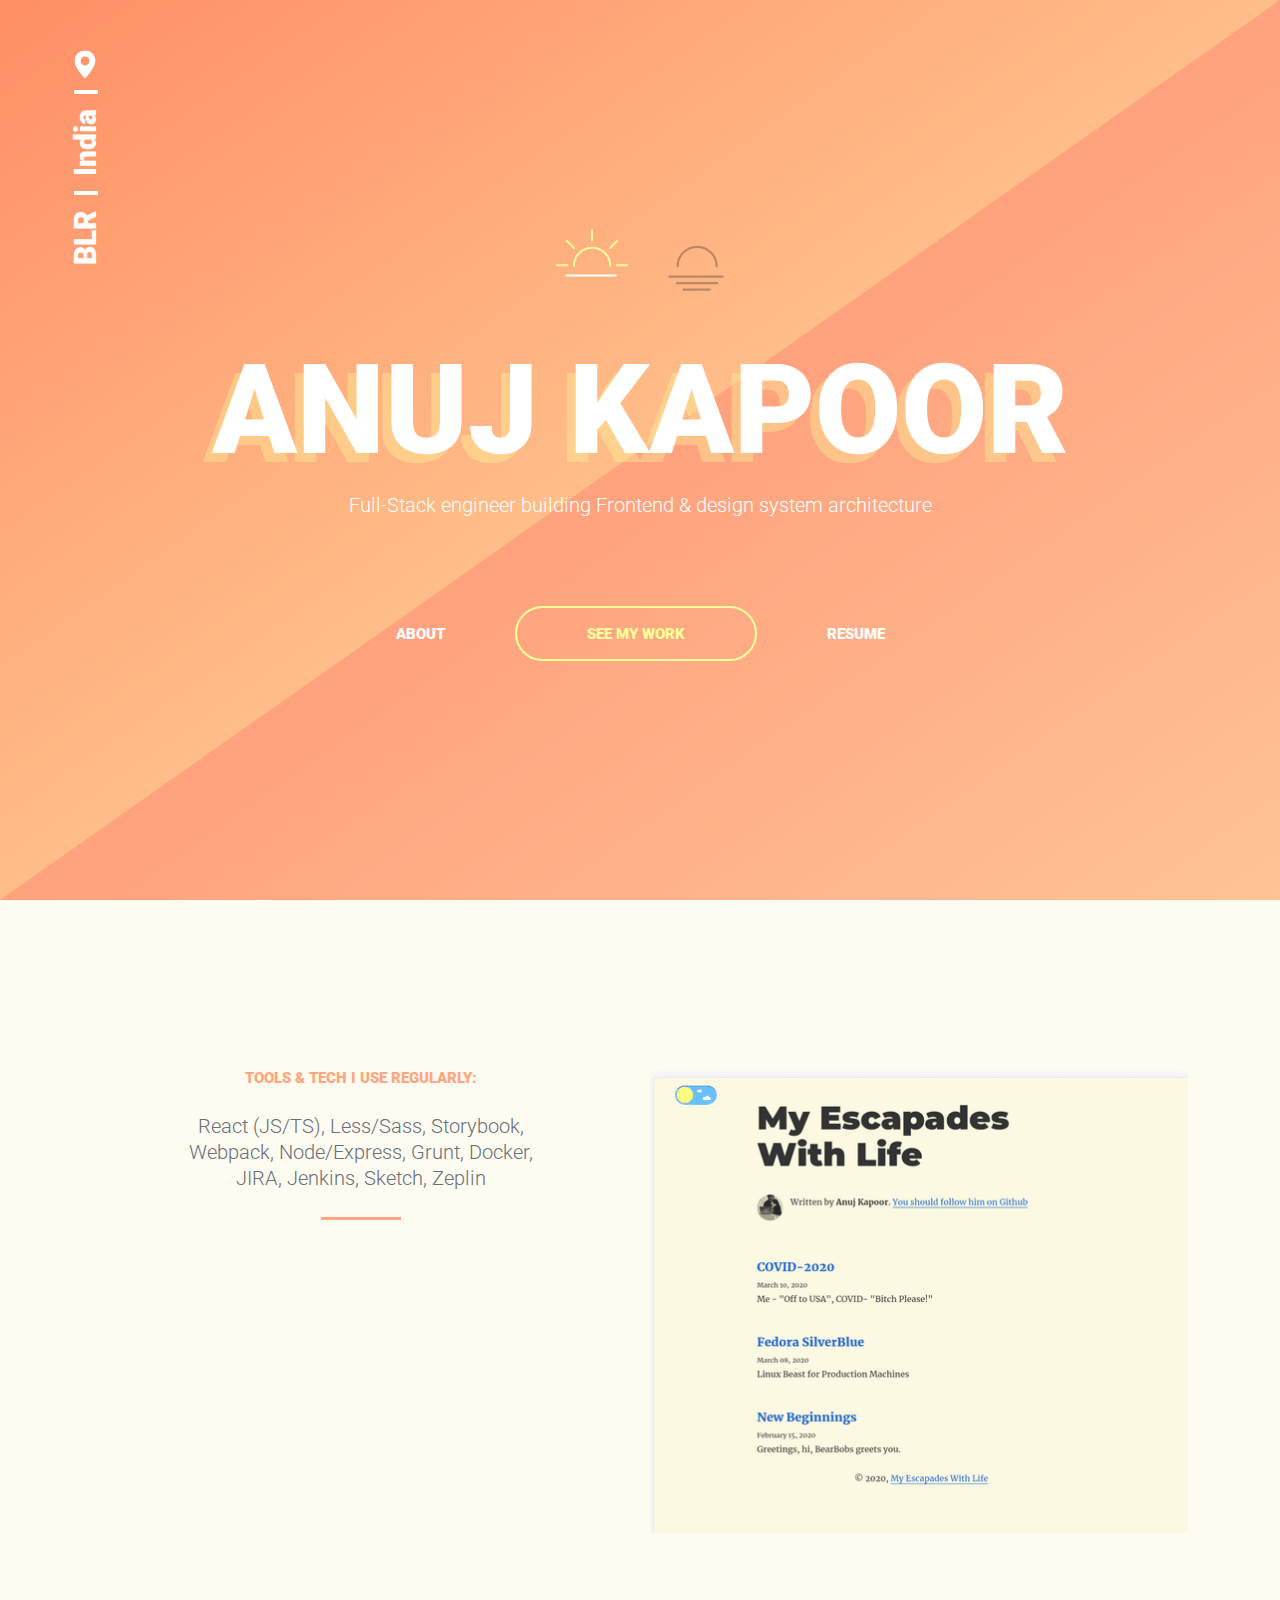
<file: index.html>
<!DOCTYPE html><html lang="en"><head><meta charSet="utf-8"/><meta http-equiv="x-ua-compatible" content="ie=edge"/><meta name="viewport" content="width=device-width, initial-scale=1, shrink-to-fit=no"/><style data-href="/styles.862738076441152ba991.css">@import url(https://fonts.googleapis.com/css?family=Roboto:400,500,700,900);@import url(https://fonts.googleapis.com/css?family=Anonymous+Pro:400,400i,700,700);html{font-family:sans-serif;-ms-text-size-adjust:100%;-webkit-text-size-adjust:100%;scroll-behavior:smooth}*{box-sizing:border-box}body{margin:0;-webkit-font-smoothing:antialiased;-moz-osx-font-smoothing:grayscale}article,aside,details,figcaption,figure,footer,header,main,menu,nav,section,summary{display:block}audio,canvas,progress,video{display:inline-block}audio:not([controls]){display:none;height:0}progress{vertical-align:baseline}[hidden],template{display:none}a{background-color:transparent;-webkit-text-decoration-skip:objects}a:active,a:hover{outline-width:0}abbr[title]{border-bottom:none;text-decoration:underline;-webkit-text-decoration:underline dotted;text-decoration:underline dotted}b,strong{font-weight:inherit;font-weight:bolder}dfn{font-style:italic}h1{font-size:2em;margin:.67em 0}mark{background-color:#ff0;color:#000}small{font-size:80%}sub,sup{font-size:75%;line-height:0;position:relative;vertical-align:baseline}sub{bottom:-.25em}sup{top:-.5em}img{border-style:none}svg:not(:root){overflow:hidden}code,kbd,pre,samp{font-family:monospace,monospace;font-size:1em}figure{margin:1em 40px}hr{box-sizing:content-box;height:0;overflow:visible}button,input,optgroup,select,textarea{font:inherit;margin:0}optgroup{font-weight:700}button,input{overflow:visible}button,select{text-transform:none}[type=reset],[type=submit],button,html [type=button]{-webkit-appearance:button}[type=button]::-moz-focus-inner,[type=reset]::-moz-focus-inner,[type=submit]::-moz-focus-inner,button::-moz-focus-inner{border-style:none;padding:0}[type=button]:-moz-focusring,[type=reset]:-moz-focusring,[type=submit]:-moz-focusring,button:-moz-focusring{outline:1px dotted ButtonText}fieldset{border:1px solid silver;margin:0 2px;padding:.35em .625em .75em}legend{box-sizing:border-box;color:inherit;display:table;max-width:100%;padding:0;white-space:normal}textarea{overflow:auto}[type=checkbox],[type=radio]{box-sizing:border-box;padding:0}[type=number]::-webkit-inner-spin-button,[type=number]::-webkit-outer-spin-button{height:auto}[type=search]{-webkit-appearance:textfield;outline-offset:-2px}[type=search]::-webkit-search-cancel-button,[type=search]::-webkit-search-decoration{-webkit-appearance:none}::-webkit-input-placeholder{color:inherit;opacity:.54}::-webkit-file-upload-button{-webkit-appearance:button;font:inherit}html{font:112.5%/1.45em Roboto,sans-serif;box-sizing:border-box;overflow-y:scroll}*,:after,:before{box-sizing:inherit}body{color:rgba(0,0,0,.8);font-family:georgia,serif;font-weight:400;word-wrap:break-word;-webkit-font-kerning:normal;font-kerning:normal;-ms-font-feature-settings:"kern","liga","clig","calt";font-feature-settings:"kern","liga","clig","calt"}img{max-width:100%;margin-left:0;margin-right:0;margin-top:0;padding:0}h1{font-size:2.25rem}h1,h2{padding:0;margin:0 0 1.45rem;color:inherit;font-family:-apple-system,BlinkMacSystemFont,Segoe UI,Roboto,Oxygen,Ubuntu,Cantarell,Fira Sans,Droid Sans,Helvetica Neue,sans-serif;font-weight:700;text-rendering:optimizeLegibility;line-height:1.1}h2{font-size:1.62671rem}h3{font-size:1.38316rem}h3,h4{padding:0;margin:0 0 1.45rem;color:inherit;font-family:-apple-system,BlinkMacSystemFont,Segoe UI,Roboto,Oxygen,Ubuntu,Cantarell,Fira Sans,Droid Sans,Helvetica Neue,sans-serif;font-weight:700;text-rendering:optimizeLegibility;line-height:1.1}h4{font-size:1rem}h5{font-size:.85028rem}h5,h6{padding:0;margin:0 0 1.45rem;color:inherit;font-family:-apple-system,BlinkMacSystemFont,Segoe UI,Roboto,Oxygen,Ubuntu,Cantarell,Fira Sans,Droid Sans,Helvetica Neue,sans-serif;font-weight:700;text-rendering:optimizeLegibility;line-height:1.1}h6{font-size:.78405rem}hgroup{padding:0;margin:0 0 1.45rem}ol,ul{padding:0;margin:0 0 1.45rem 1.45rem;list-style-position:outside;list-style-image:none}dd,dl,figure,p{padding:0;margin:0 0 1.45rem}pre{margin:0 0 1.45rem;font-size:.85rem;line-height:1.42;background:rgba(0,0,0,.04);border-radius:3px;overflow:auto;word-wrap:normal;padding:1.45rem}table{font-size:1rem;line-height:1.45rem;border-collapse:collapse;width:100%}fieldset,table{padding:0;margin:0 0 1.45rem}blockquote{padding:0;margin:0 1.45rem 1.45rem}form,iframe,noscript{padding:0;margin:0 0 1.45rem}hr{padding:0;margin:0 0 calc(1.45rem - 1px);background:rgba(0,0,0,.2);border:none;height:1px}address{padding:0;margin:0 0 1.45rem}b,dt,strong,th{font-weight:700}li{margin-bottom:.725rem}ol li,ul li{padding-left:0}li>ol,li>ul{margin-left:1.45rem;margin-bottom:.725rem;margin-top:.725rem}blockquote :last-child,li :last-child,p :last-child{margin-bottom:0}li>p{margin-bottom:.725rem}code,kbd,samp{font-size:.85rem;line-height:1.45rem}abbr,abbr[title],acronym{border-bottom:1px dotted rgba(0,0,0,.5);cursor:help}abbr[title]{text-decoration:none}td,th,thead{text-align:left}td,th{border-bottom:1px solid rgba(0,0,0,.12);font-feature-settings:"tnum";-moz-font-feature-settings:"tnum";-ms-font-feature-settings:"tnum";-webkit-font-feature-settings:"tnum";padding:.725rem .96667rem calc(.725rem - 1px)}td:first-child,th:first-child{padding-left:0}td:last-child,th:last-child{padding-right:0}code,tt{background-color:rgba(0,0,0,.04);border-radius:3px;font-family:SFMono-Regular,Consolas,Roboto Mono,Droid Sans Mono,Liberation Mono,Menlo,Courier,monospace;padding:.2em 0}pre code{background:none;line-height:1.42}code:after,code:before,tt:after,tt:before{letter-spacing:-.2em;content:" "}pre code:after,pre code:before,pre tt:after,pre tt:before{content:""}@media only screen and (max-width:480px){html{font-size:100%}}.theme-toggle{cursor:pointer;display:flex;align-items:center;justify-content:center;flex-direction:row}.theme-toggle--sunrise.-size-s{width:38px}.theme-toggle--sunrise.-size-l{width:72px}.theme-toggle--sunset.-size-s{width:32px}.theme-toggle--sunset.-size-l{width:56px}.light-mode .theme-toggle--sunrise{opacity:1}.light-mode .theme-toggle--sunrise .white{stroke:#fff}.light-mode .theme-toggle--sunrise .yellow{stroke:#fffd9a}.light-mode .theme-toggle--sunset{opacity:.3}.light-mode .theme-toggle--sunset .white,.light-mode .theme-toggle--sunset .yellow{stroke:#212229}.dark-mode .theme-toggle--sunset{opacity:1}.dark-mode .theme-toggle--sunset .white{stroke:#fff}.dark-mode .theme-toggle--sunset .yellow{stroke:#fffd9a}.dark-mode .theme-toggle--sunrise{opacity:.3}.dark-mode .theme-toggle--sunrise .white,.dark-mode .theme-toggle--sunrise .yellow{stroke:#212229}.hero{height:100vh;position:relative;font-family:Roboto,sans-serif;transition:all .5s ease-in-out;background-image:linear-gradient(to bottom right,#ff8e65,#ffecac);z-index:1}.hero:before{position:absolute;content:"";top:0;right:0;bottom:0;left:0;background:linear-gradient(to bottom right,#a366ff,#30c0e2);z-index:-1;transition:opacity .7s linear;opacity:0}.dark-mode .hero:before{opacity:1}.hero:after{content:"";height:100vh;min-height:100vh;width:100%;position:absolute;top:0;right:0;-webkit-clip-path:polygon(100% 0,100% 0,100% 100%,0 100%);clip-path:polygon(100% 0,100% 0,100% 100%,0 100%);transition:background .7s ease-in-out;background:rgba(255,98,98,.3)}.dark-mode .hero:after{background:rgba(217,92,238,.25)}.hero__location{position:absolute;top:140px;left:-20px}.hero__location h3{transform:rotate(270deg);color:#fff;font-weight:900;font-size:30px;margin-bottom:0;display:flex;align-items:center;justify-content:center;flex-direction:row}.hero__location .icon{transform:rotate(90deg);margin-top:5px}@media screen and (max-width:800px){.hero__location{left:0;right:0;padding-top:40px;position:static}.hero__location h3{transform:rotate(0)}.hero__location .icon{display:none}}@media screen and (max-width:850px){.hero__location{display:none}}.hero__location-divider{display:inline-block;width:4px;margin:0 15px;background:#fff;height:.8em}@media screen and (max-width:800px){.hero__location-divider:nth-of-type(2){display:none}}.hero__intro{display:flex;align-items:center;justify-content:center;flex-direction:column;height:100vh}@media screen and (max-width:480px){.hero__intro{padding:20px}}.hero__name-wrap{position:relative}.hero__name-wrap h1{margin-bottom:0;z-index:5;position:relative;color:#fff;-webkit-user-select:none;-ms-user-select:none;user-select:none}.hero__name-wrap .hero__shadow,.hero__name-wrap h1{font-weight:900;font-size:125px;text-transform:uppercase;font-family:Roboto,sans-serif;line-height:1.5}.hero__name-wrap .hero__shadow{position:absolute;top:0;z-index:2;transition:all 1s ease;color:rgba(255,253,154,.35);transform:translate(-9px,9px)}.dark-mode .hero__name-wrap .hero__shadow{color:rgba(239,232,255,.25);transform:translate(9px,9px)}@media screen and (max-width:600px){.hero__name-wrap .hero__shadow,.hero__name-wrap h1{font-size:76px}}@media screen and (max-width:480px){.hero__name-wrap .hero__shadow,.hero__name-wrap h1{font-size:60px}}@media screen and (max-width:412px){.hero__name-wrap .hero__shadow,.hero__name-wrap h1{font-size:56px}.hero__name-wrap .hero__shadow{transform:translate(-4px,4px)}.dark-mode .hero__name-wrap .hero__shadow{color:rgba(239,232,255,.25);transform:translate(4px,4px)}}.hero__theme-toggles{display:flex;align-items:center;justify-content:center;flex-direction:row;margin-bottom:20px}.hero__theme-toggles .theme-toggle{margin:20px;cursor:pointer}.hero__theme-toggles .theme-toggle--sunset{margin-bottom:-10px}@media screen and (max-width:480px){.hero__theme-toggles{margin:40px}.hero__theme-toggles .theme-toggle--sunrise{width:52px}.hero__theme-toggles .theme-toggle--sunset{width:42px;margin-bottom:0}}@media screen and (max-width:412px){.hero__theme-toggles{margin:10px 0}.hero__theme-toggles .theme-toggle--sunrise{width:42px}.hero__theme-toggles .theme-toggle--sunset{width:32px}}.hero__headline{font-weight:300;font-size:20px;color:#fff;position:relative;z-index:10;font-family:Roboto,sans-serif;margin:-10px 0 60px}@media screen and (max-width:600px){.hero__headline{padding:20px;text-align:center}}@media screen and (max-width:450px){.hero__headline{margin:0 0 60px;font-size:17px}}@media screen and (max-width:412px){.hero__headline{font-size:15px}}.hero__ctas{display:flex;align-items:center;justify-content:center;flex-direction:row;position:relative;z-index:10;margin:20px 0}@media screen and (max-width:480px){.hero__ctas{flex-direction:column}.hero__ctas a{width:100%}.hero__ctas .button{color:#fff;background:rgba(255,253,154,.2)}.hero__ctas .button--primary{border:none}.hero__ctas .button{width:240px}}@media screen and (max-width:412px){.hero__ctas{margin-top:-30px}.hero__ctas .button{font-size:13px;height:40px}}.button{font-family:Roboto,sans-serif;font-weight:900;font-size:15px;text-transform:uppercase;border:none;margin:10px;background:transparent;white-space:nowrap;border-radius:500px;box-sizing:border-box;height:55px;cursor:pointer;transition:all .3s ease}.button:focus{outline:none}.button--primary{padding:5px 70px;border:2px solid #fffd9a;color:#fffd9a;background:transparent}.button--primary:hover{color:#686d77;background:#fffd9a}.button--secondary{color:#fff;padding:5px 50px}.button--secondary:hover{background:rgba(255,253,154,.2)}.button:hover{border-color:transparent}.nav{opacity:1;visibility:visible;transition:all .3s ease-in-out;height:60px;background:rgba(255,167,129,.9);margin:0;position:-webkit-sticky;position:sticky;z-index:1000;top:0;left:0;right:0;font-family:Roboto,sans-serif;padding:0 70px;display:flex;align-items:center;justify-content:flex-start;flex-direction:row}@media screen and (max-width:450px){.nav{transition:all .3s ease-in-out 0s}}.dark-mode .nav{background:rgba(105,138,252,.9)}.nav.-menu-open{transition:all .3s ease-in-out 0s}@media screen and (max-width:480px){.nav{position:fixed;padding:0 0 0 20px}}.nav a{text-decoration:none;text-transform:uppercase;font-weight:900;transition:.2s ease}.nav__content{width:1100px;margin:0 auto;justify-content:space-between}.nav__content,.nav__initials{display:flex;align-items:center;flex-direction:row}.nav__initials{height:60px;font-size:40px;color:#ffceaa;justify-content:flex-start}.dark-mode .nav__initials{color:#4cc3ca}@media screen and (max-width:480px){.nav__initials{font-size:34px;height:100%}}.nav__links{display:flex;align-items:center;justify-content:flex-start;flex-direction:row}.nav__links a{color:#fff;font-size:15px;margin:0 30px}.nav__links a:hover{color:#ffecac}.dark-mode .nav__links a:hover{color:#4cc3ca}@media screen and (max-width:480px){.nav__links{display:none}}.nav__themes{margin-left:20px;width:40px}.nav__icon{display:none}@media screen and (max-width:480px){.nav__icon{display:block;height:60px;width:100px;padding-right:15px;display:flex;align-items:center;justify-content:flex-end;flex-direction:row}}.nav__menu-pane{position:absolute;top:-100vh;height:calc(100vh - 60px);left:0;width:100%;transition:all .4s ease-in-out;display:flex;align-items:flex-start;justify-content:center;flex-direction:column}.nav__menu-pane a{display:block;line-height:1.3em;color:#fff;font-size:52px;text-transform:none;margin:0 0 40px}.-menu-open .nav__menu-pane{padding:20px;background:rgba(255,167,129,.9);top:60px}.dark-mode .-menu-open .nav__menu-pane{background:rgba(105,138,252,.9)}.nav__menu-pane .nav__themes{margin:-40px 0 40px}.nav.-is-hidden{opacity:0;visibility:hidden}.nav.-is-hidden.-menu-open{opacity:1;visibility:visible}.nav.-is-transparent{background:transparent;position:absolute}.nav.-is-hidden.-menu-open,.nav.-is-transparent.-menu-open{background:#ffa680}.dark-mode .nav.-is-hidden.-menu-open,.dark-mode .nav.-is-transparent.-menu-open{background:#668ff7}.project{position:relative;-webkit-column-break-inside:avoid;break-inside:avoid-column;border:1px solid transparent;margin:0 auto 16px;max-width:540px}.project__info{position:absolute;visibility:hidden;overflow:hidden;background:rgba(0,0,0,.9);opacity:0;max-height:100%;max-width:100%;top:0;bottom:0;right:0;left:0;z-index:10;text-align:left;padding:60px;transition:all .4s ease-in-out;display:flex;align-items:flex-start;justify-content:flex-start;flex-direction:column}.dark-mode .project__info{background:hsla(0,0%,100%,.97)}.project .arrow-icon{position:absolute;bottom:0;right:60px;width:62px;height:62px;opacity:0;transition:all .3s ease-in-out .2s}.project__title-wrap{position:relative;width:100%}.project__corner{visibility:hidden;position:absolute;right:-60px;bottom:-60px;transition:all .3s ease-in-out}.project__corner .triangle{fill:#ffa680}.dark-mode .project__corner .triangle{fill:#668ff7}.project__title{color:#fff}.dark-mode .project__title{color:#000}.project__shadow,.project__title{width:100%;font-size:42px;font-weight:900;text-transform:uppercase;font-family:Roboto,sans-serif;line-height:1.1;margin-bottom:20px}@media screen and (max-width:1040px){.project__shadow,.project__title{font-size:36px}}@media screen and (max-width:980px){.project__shadow,.project__title{font-size:28px}}@media screen and (max-width:400px){.project__shadow,.project__title{font-size:20px}}.project__shadow{position:absolute;left:-3px;bottom:-3px;z-index:-1;color:rgba(255,167,129,.45)}.dark-mode .project__shadow{color:rgba(102,143,247,.55)}.project__description{color:#fff;max-width:75%;font-weight:100;font-size:19px;margin-top:10px}.dark-mode .project__description{color:#686d77}@media screen and (max-width:1030px){.project__description{font-size:17px;width:100%}}@media screen and (max-width:490px){.project__description{font-size:15px;max-width:100%}}.project:hover{cursor:pointer}.project:hover .project__corner{visibility:visible;z-index:-1;right:0;bottom:0}.project:hover .project__info{border:1px solid rgba(151,153,164,.5);opacity:1;visibility:visible}.dark-mode .project:hover .project__info{border:none}.project:hover .arrow-icon{bottom:50px;opacity:1}.project:hover .arrow-icon g{stroke:#fffd9a}.project:hover .arrow-icon:hover g{stroke:#fff}@media screen and (max-width:490px){.project:hover .arrow-icon{right:40px;bottom:40px}}.project .gif{border:1px solid rgba(151,153,164,.5)}.page{min-height:100vh;transition:all .5s ease-in-out}.page--home{margin:0;padding:0;font-family:Roboto,sans-serif;background:#fefcf1;color:#686d77}.dark-mode .page--home{background:#1a1b30;color:#d9dde6}.page--home__projects{box-sizing:border-box;padding:110px 0 70px;margin:0 auto;-webkit-columns:2;column-count:2;-webkit-column-gap:16px;column-gap:16px;max-width:1100px}@media screen and (max-width:1100px){.page--home__projects{padding:70px}}@media screen and (max-width:870px){.page--home__projects{-webkit-columns:1;column-count:1}}@media screen and (max-width:480px){.page--home__projects{padding:20px}}.page--home__tools{width:70%;margin:0 auto 50px;text-align:center}.page--home__tools h4{font-size:15px;font-weight:900;text-transform:uppercase;color:#ffa680}.dark-mode .page--home__tools h4{color:#668ff7}.page--home__tools p{font-family:Roboto,sans-serif;font-size:20px;font-weight:300}@media screen and (max-width:480px){.page--home__tools{margin:60px auto 40px}.page--home__tools h4{font-size:13px}.page--home__tools p{font-size:17px}}@media screen and (max-width:412px){.page--home__tools h4,.page--home__tools p{font-size:13px}}.page--home__underline{width:80px;height:3px;background:#ffa680;margin:0 auto}.dark-mode .page--home__underline{background:#668ff7}.page--about{font-family:Roboto,sans-serif;background:#fff}@media screen and (max-width:1250px){.page--about .page--about__intro{padding:70px}}.page--about__hero{padding-top:60px;height:100vh;min-height:500px;position:fixed;top:0;bottom:0;right:0;left:0;background-image:linear-gradient(to bottom right,#ff8e65,#ffecac);z-index:1;display:flex;align-items:center;justify-content:center;flex-direction:row}.page--about__hero:before{position:fixed;content:"";top:0;right:0;bottom:0;left:0;background:linear-gradient(to bottom right,#a366ff,#30c0e2);z-index:-1;transition:opacity .7s linear;opacity:0}.dark-mode .page--about__hero:before{opacity:1}.page--about__hero:after{content:"";height:100vh;min-height:500px;width:100%;position:fixed;top:0;right:0;-webkit-clip-path:polygon(100% 0,100% 0,100% 100%,0 100%);clip-path:polygon(100% 0,100% 0,100% 100%,0 100%);transition:background .7s ease-in-out;background:rgba(255,98,98,.3)}.dark-mode .page--about__hero:after{background:rgba(217,92,238,.25)}@media screen and (max-width:850px){.page--about__hero{height:100vh;background-image:linear-gradient(to bottom right,#ff8e65,#ffecac);z-index:1;text-align:center}.page--about__hero:before{position:fixed;content:"";top:0;right:0;bottom:0;left:0;background:linear-gradient(to bottom right,#a366ff,#30c0e2);z-index:-1;transition:opacity .7s linear;opacity:0}.dark-mode .page--about__hero:before{opacity:1}.page--about__hero:after{content:"";height:100vh;min-height:500px;width:100%;position:fixed;top:0;right:0;-webkit-clip-path:polygon(100% 0,100% 0,100% 100%,0 100%);clip-path:polygon(100% 0,100% 0,100% 100%,0 100%);transition:background .7s ease-in-out;background:rgba(255,98,98,.3)}.dark-mode .page--about__hero:after{background:rgba(217,92,238,.25)}}.page--about__intro{color:#fff;z-index:5;height:100%;width:100%;max-width:1100px;position:fixed;padding:0;display:flex;align-items:center;justify-content:center;flex-direction:row}@media screen and (max-width:850px){.page--about__intro{flex-direction:column;padding:70px}}@media screen and (max-width:450px){.page--about__intro{padding:20px}}.page--about__text{max-width:750px;margin-right:70px;width:90%}@media screen and (max-width:850px){.page--about__text{margin:0}}.page--about__text h1{font-weight:300;font-size:52px;margin-bottom:40px}@media screen and (max-width:955px){.page--about__text h1{font-size:40px}}@media screen and (max-width:450px){.page--about__text h1{font-size:28px}}.page--about__text h1 span{font-weight:900;line-height:1.4;margin-right:8px}@media screen and (max-width:850px){.page--about__text h1 span{display:block;margin-bottom:15px}}.page--about__text h2{font-weight:300;font-size:22px;line-height:1.4em;margin-bottom:0;font-family:Roboto,sans-serif}@media screen and (max-width:450px){.page--about__text h2{font-size:17px;margin-bottom:30px}}.page--about__underline{width:260px;height:3px;background:#ffceaa;margin:40px 0;transition:all .6s ease-in-out}.dark-mode .page--about__underline{background:#30c0e2}@media screen and (max-width:850px){.page--about__underline{margin:30px auto}}.page--about__photo{min-width:280px;width:65%;-webkit-clip-path:circle(40%);clip-path:circle(40%)}@media screen and (max-width:450px){.page--about__photo{min-width:160px}}.page--about .nav{position:fixed}.page--about__main{position:absolute;top:100vh;z-index:100;left:0;right:0;min-height:100vh;width:100vw;padding:90px 70px 70px;background:#fff}@media screen and (max-width:985px){.page--about__main{min-height:120vh}}@media screen and (max-width:830px){.page--about__main{height:auto}}@media screen and (max-width:450px){.page--about__main{padding:20px}}.page--about__main h1{color:#ffceaa;font-weight:900;font-size:52px}.dark-mode .page--about__main h1{color:rgba(105,138,252,.9)}.page--about__wrap{max-width:1100px;margin:0 auto;font-weight:100;color:#212229;display:flex;align-items:flex-start;justify-content:space-between;flex-direction:row}@media screen and (max-width:850px){.page--about__wrap{flex-direction:column;flex:1 1}}.page--about__bio{width:75%;margin-right:90px}.page--about__bio a,.page--about__bio a:active,.page--about__bio a:hover{text-decoration:none;color:#61afef}.page--about__bio p{color:#212229;margin-bottom:30px;font-size:17px;font-weight:100}@media screen and (max-width:850px){.page--about__bio{width:100%}.page--about__bio p{font-size:15px}}.page--about__panel{width:25%}.page--about__panel h3{font-size:17px;font-weight:900;text-transform:uppercase;margin:50px 0 20px;color:rgba(255,167,129,.9)}.dark-mode .page--about__panel h3{color:rgba(105,138,252,.9)}.page--about__panel h3:first-of-type{margin-top:20px}.page--about__panel>div{margin-bottom:25px}.page--about__panel h4{font-weight:700;font-size:17px;margin-bottom:5px}.page--about__panel span{font-size:15px;display:block;line-height:1.4}@media screen and (max-width:850px){.page--about__panel{width:100%}}.page--about__social{display:flex;align-items:center;justify-content:flex-start;flex-direction:row}.page--about__social>a{height:24px;margin-right:12px}@media screen and (max-width:850px){.page--about__social>a{margin-right:20px}}.page--about__social:last-child img{margin-top:-2px;margin-left:-2px}.page--resume{font-family:Roboto,sans-serif;color:#000}.page--resume__main{max-width:1100px;margin:0 auto;padding:70px 0}@media screen and (max-width:1240px){.page--resume__main{padding:70px;margin:0}}@media screen and (max-width:450px){.page--resume__main{padding:70px 40px 20px 20px}}.page--resume__main h1{font-size:96px;font-family:Roboto,sans-serif;opacity:.4;font-weight:700;color:rgba(255,167,129,.9)}.dark-mode .page--resume__main h1{color:rgba(105,138,252,.9)}.page--resume__job{margin:55px 0 25px 70px;position:relative;padding-bottom:55px;border-bottom:1px solid rgba(151,153,164,.25)}@media screen and (max-width:450px){.page--resume__job{margin:40px 0;padding-bottom:10px}}.page--resume__job:nth-of-type(8),.page--resume__job:nth-of-type(10){border-bottom:0}@media screen and (max-width:450px){.page--resume__job{margin-left:20px}}.page--resume__job h2{font-size:19px;font-weight:300;color:#000;font-family:Roboto,sans-serif}.page--resume__job h2 strong{font-weight:700}.page--resume__job h2 a,.page--resume__job h2 a:active,.page--resume__job h2 a:visited{text-decoration:none;color:#000;transition:all .1s ease-in-out}.page--resume__job h2 a:hover{color:#61afef}@media screen and (max-width:450px){.page--resume__job h2{font-size:17px}}.page--resume__job.-is-current{margin-bottom:55px;border-bottom:0}.page--resume__job.-is-current h2{font-size:28px}@media screen and (max-width:450px){.page--resume__job.-is-current h2{font-size:20px}}.page--resume__job.-is-current:before{content:"Currently";white-space:nowrap;top:-34px;left:-72px;position:absolute;font-size:94px;font-weight:900;z-index:-1;color:rgba(255,167,129,.2)}.dark-mode .page--resume__job.-is-current:before{color:rgba(105,138,252,.12)}@media screen and (max-width:800px){.page--resume__job.-is-current:before{font-size:60px;top:-25px}}@media screen and (max-width:450px){.page--resume__job.-is-current:before{left:-20px;top:-20px;font-size:46px}}.page--resume__job:nth-of-type(2):before{content:"Past Experience";white-space:nowrap;top:-34px;left:-72px;position:absolute;font-size:94px;font-weight:900;z-index:-1;color:rgba(255,167,129,.2)}.dark-mode .page--resume__job:nth-of-type(2):before{color:rgba(105,138,252,.12)}@media screen and (max-width:800px){.page--resume__job:nth-of-type(2):before{font-size:60px;top:-25px}}@media screen and (max-width:450px){.page--resume__job:nth-of-type(2):before{left:-20px;top:-20px;font-size:46px}}.page--resume__job.-is-education{margin-top:100px}@media screen and (max-width:450px){.page--resume__job.-is-education{margin-top:0}}.page--resume__job.-is-education:before{content:"Education";white-space:nowrap;top:-34px;left:-72px;position:absolute;font-size:94px;font-weight:900;z-index:-1;color:rgba(255,167,129,.2)}.dark-mode .page--resume__job.-is-education:before{color:rgba(105,138,252,.12)}@media screen and (max-width:800px){.page--resume__job.-is-education:before{font-size:60px;top:-25px}}@media screen and (max-width:450px){.page--resume__job.-is-education:before{left:-20px;top:-20px;font-size:46px}}.page--resume__wrap{display:flex;align-items:flex-start;justify-content:flex-start;flex-direction:row}@media screen and (max-width:800px){.page--resume__wrap{flex-direction:column}}.page--resume__details{margin-right:70px;min-width:170px}@media screen and (max-width:800px){.page--resume__details{margin-bottom:20px}}.page--resume__details h3{margin:5px 0 15px;font-family:Roboto,sans-serif}.page--resume__details h3,.page--resume__location{font-size:17px;font-weight:100;white-space:nowrap;color:#686d77}.page--resume__location{display:flex;align-items:center;justify-content:flex-start;flex-direction:row}.page--resume__location .icon--location{height:19px;margin:0 5px 0 -2px}.page--resume__bullets{font-size:15px;font-weight:300}.page--resume__bullets ul li{line-height:1.6;margin-bottom:10px}@media screen and (max-width:450px){.page--resume__bullets{font-size:13px}}.page--not-found{min-height:100vh;width:100%;margin:0 auto;display:flex;justify-content:center;align-items:center;flex-direction:column;background-image:linear-gradient(to bottom right,#ff8e65,#ffecac);font-family:Roboto,sans-serif}.dark-mode .page--not-found{background-image:linear-gradient(to bottom right,#a366ff,#30c0e2)}.page--not-found__404{color:#fff;font-size:240px;margin:40px 0;font-weight:900}@media screen and (max-width:500px){.page--not-found__404{font-size:180px}}@media screen and (max-width:400px){.page--not-found__404{font-size:100px;margin:0}}.page--not-found__text{font-size:36px;font-weight:100;color:#fff;line-height:100px;text-align:center}@media screen and (max-width:400px){.page--not-found__text{font-size:26px;line-height:70px}}.page--not-found__back{width:100%;width:60px;height:60px}@media screen and (max-width:400px){.page--not-found__back{width:30px;height:30px}}</style><meta name="generator" content="Gatsby 2.19.45"/><title data-react-helmet="true">Hello | Anuj Kapoor</title><meta data-react-helmet="true" name="description" content="Full Stack Engineer"/><meta data-react-helmet="true" property="og:title" content="Hello"/><meta data-react-helmet="true" property="og:description" content="Full Stack Engineer"/><meta data-react-helmet="true" property="og:image" content="http://i.ibb.co/2hbCNtp/ogimage.jpg"/><meta data-react-helmet="true" property="og:image:secure_url" content="https://i.ibb.co/2hbCNtp/ogimage.jpg"/><meta data-react-helmet="true" property="og:image:type" content="image/jpeg"/><meta data-react-helmet="true" property="og:type" content="website"/><meta data-react-helmet="true" name="twitter:card" content="summary"/><meta data-react-helmet="true" name="twitter:creator" content="anuj_kapoor"/><meta data-react-helmet="true" name="twitter:site" content="@kim_hart"/><meta data-react-helmet="true" name="twitter:title" content="Hello"/><meta data-react-helmet="true" name="twitter:description" content="Full Stack Engineer"/><meta data-react-helmet="true" name="twitter:image" content="http://i.ibb.co/2hbCNtp/ogimage.jpg"/><link rel="icon" href="/icons/icon-48x48.png?v=9d3a6afa544ac7dfad06114f73384c0f"/><link rel="manifest" href="/manifest.webmanifest"/><meta name="theme-color" content="#FFFFFF"/><link rel="apple-touch-icon" sizes="48x48" href="/icons/icon-48x48.png?v=9d3a6afa544ac7dfad06114f73384c0f"/><link rel="apple-touch-icon" sizes="72x72" href="/icons/icon-72x72.png?v=9d3a6afa544ac7dfad06114f73384c0f"/><link rel="apple-touch-icon" sizes="96x96" href="/icons/icon-96x96.png?v=9d3a6afa544ac7dfad06114f73384c0f"/><link rel="apple-touch-icon" sizes="144x144" href="/icons/icon-144x144.png?v=9d3a6afa544ac7dfad06114f73384c0f"/><link rel="apple-touch-icon" sizes="192x192" href="/icons/icon-192x192.png?v=9d3a6afa544ac7dfad06114f73384c0f"/><link rel="apple-touch-icon" sizes="256x256" href="/icons/icon-256x256.png?v=9d3a6afa544ac7dfad06114f73384c0f"/><link rel="apple-touch-icon" sizes="384x384" href="/icons/icon-384x384.png?v=9d3a6afa544ac7dfad06114f73384c0f"/><link rel="apple-touch-icon" sizes="512x512" href="/icons/icon-512x512.png?v=9d3a6afa544ac7dfad06114f73384c0f"/><link as="script" rel="preload" href="/webpack-runtime-0385dc26ba1dcc0230cd.js"/><link as="script" rel="preload" href="/app-c41674aea1505b1af684.js"/><link as="script" rel="preload" href="/styles-8d583999dd77225439ad.js"/><link as="script" rel="preload" href="/commons-ab81276b1fedc5af542d.js"/><link as="script" rel="preload" href="/component---src-pages-index-js-31d99ad909fb2ef44e8e.js"/><link as="fetch" rel="preload" href="/page-data/index/page-data.json" crossorigin="anonymous"/><link as="fetch" rel="preload" href="/page-data/app-data.json" crossorigin="anonymous"/></head><body><script>!function(e,a,o){function d(e){document.body.classList.add(e?"dark-mode":"light-mode"),document.body.classList.remove(e?"light-mode":"dark-mode")}var t=window.matchMedia("(prefers-color-scheme: dark)"),r="(prefers-color-scheme: dark)"===t.media,s=null;try{s=localStorage.getItem("darkMode")}catch(e){}var c=null!==s;if(c&&(s=JSON.parse(s)),c)d(s);else if(r)d(t.matches),localStorage.setItem("darkMode",t.matches);else{var l=document.body.classList.contains("dark-mode");localStorage.setItem("darkMode",JSON.stringify(l))}}();</script><div id="___gatsby"><div style="outline:none" tabindex="-1" id="gatsby-focus-wrapper"><main><div class="page page--home"><div class="hero"><div class="hero__location"><h3>BLR <div class="hero__location-divider"></div> India<!-- --> <div class="hero__location-divider"></div><div class="hero__pindrop"><svg class="icon icon--location" width="21px" height="28px" viewBox="0 0 21 28"><g id="D2:-Sun-Up-Sun-Down" stroke="none" stroke-width="1" fill="none" fill-rule="evenodd"><g id="Sun-Down" transform="translate(-62.000000, -53.000000)" fill="#FFFFFF"><g id="Group" transform="translate(9.000000, 53.000000)"><path d="M63.4507042,6.09122807 C65.915493,6.09122807 67.8873239,8.05614035 67.8873239,10.4140351 C67.8873239,12.8701754 65.915493,14.8350877 63.4507042,14.8350877 C61.084507,14.8350877 59.1126761,12.8701754 59.1126761,10.4140351 C59.1126761,8.05614035 61.084507,6.09122807 63.4507042,6.09122807 M63.4507042,28 C67.0985915,23.8736842 74,16.1122807 74,10.4140351 C74,4.71578947 69.2676056,0 63.4507042,0 C57.7323944,0 53,4.71578947 53,10.4140351 C53,16.1122807 59.9014085,23.8736842 63.4507042,28" id="Fill-1"></path></g></g></g></svg></div></h3></div><div class="hero__intro"><div class="hero__theme-toggles"><div class="theme-toggle theme-toggle--sunrise -size-l"><svg class="icon" width="100%" viewBox="0 0 72 48"><g id="D2:-Sun-Up-Sun-Down" stroke="none" stroke-width="1" fill="none" fill-rule="evenodd" stroke-linecap="round" stroke-linejoin="round"><g id="Sun-Up" transform="translate(-632.000000, -168.000000)" stroke-width="2"><g id="Group-4" transform="translate(633.000000, 169.000000)"><g id="Group-15"><g id="Group-7" class="yellow"><path d="M34.9949533,0.185916667 L34.9949533,10.3319167" id="Stroke-1"></path><path d="M69.9895911,35.30615 L59.8807689,35.30615" id="Stroke-3"></path><path d="M10.1088222,35.30615 L0,35.30615" id="Stroke-5"></path></g><path d="M10,11 L17,18" id="Stroke-8" class="yellow"></path><path d="M60,11 L53,18" id="Stroke-9" class="yellow"></path><g id="Group-14" transform="translate(9.000000, 17.000000)"><path d="M44.1925697,18.8371579 C44.1925697,8.80768421 36.0805697,0.677684211 26.0697818,0.677684211 C16.0605697,0.677684211 7.94699394,8.80768421 7.94699394,18.8371579" id="Stroke-10" class="yellow"></path><path d="M0.31449697,28.4210526 L49.7412848,28.4210526" id="Stroke-12" class="white"></path></g></g></g></g></g></svg></div><div class="theme-toggle theme-toggle--sunset -size-l"><svg class="icon icon--sunset" width="100%" viewBox="0 0 52 43"><g id="D2:-Sun-Up-Sun-Down" stroke="none" stroke-width="1" fill="none" fill-rule="evenodd" stroke-linecap="round" stroke-linejoin="round"><g id="Sun-Up" class="yellow" transform="translate(-756.000000, -174.000000)" stroke-width="2"><g id="Group-4" transform="translate(633.000000, 169.000000)"><g id="Group-15" transform="translate(124.000000, 6.000000)"><g id="Group-14"><path d="M44.1925697,18.8371579 C44.1925697,8.80768421 36.0805697,0.677684211 26.0697818,0.677684211 C16.0605697,0.677684211 7.94699394,8.80768421 7.94699394,18.8371579" id="Stroke-10"></path><path d="M0.31449697,28.4210526 L49.7412848,28.4210526" id="Stroke-12" class="white"></path><path d="M7.314497,34.4210526 L44.741285,34.4210526" id="Stroke-12" class="yellow"></path><path d="M13.314497,40.4210526 L37.741285,40.4210526" id="Stroke-12" class="yellow"></path></g></g></g></g></g></svg></div></div><div class="hero__name-wrap"><h1>Anuj Kapoor</h1><span class="hero__shadow">Anuj Kapoor</span></div><h2 class="hero__headline">Full-Stack engineer building Frontend &amp; design system architecture</h2><div class="hero__ctas"><a href="/about"><button class="button button--secondary">About</button></a><a href="/#projects"><button class="button button--primary">See My Work</button></a><a href="/resume"><button class="button button--secondary">Resume</button></a></div></div></div><header class="nav -is-hidden"><div class="nav__content"><a aria-current="page" class="nav__initials" href="/">AK</a><div class="nav__links"><a href="/about">About</a><a href="/#projects">Work</a><a href="/resume">Resume</a><div class="nav__themes"><div class="theme-toggle theme-toggle--sunrise -size-s"><svg class="icon" width="100%" viewBox="0 0 72 48"><g id="D2:-Sun-Up-Sun-Down" stroke="none" stroke-width="1" fill="none" fill-rule="evenodd" stroke-linecap="round" stroke-linejoin="round"><g id="Sun-Up" transform="translate(-632.000000, -168.000000)" stroke-width="2"><g id="Group-4" transform="translate(633.000000, 169.000000)"><g id="Group-15"><g id="Group-7" class="yellow"><path d="M34.9949533,0.185916667 L34.9949533,10.3319167" id="Stroke-1"></path><path d="M69.9895911,35.30615 L59.8807689,35.30615" id="Stroke-3"></path><path d="M10.1088222,35.30615 L0,35.30615" id="Stroke-5"></path></g><path d="M10,11 L17,18" id="Stroke-8" class="yellow"></path><path d="M60,11 L53,18" id="Stroke-9" class="yellow"></path><g id="Group-14" transform="translate(9.000000, 17.000000)"><path d="M44.1925697,18.8371579 C44.1925697,8.80768421 36.0805697,0.677684211 26.0697818,0.677684211 C16.0605697,0.677684211 7.94699394,8.80768421 7.94699394,18.8371579" id="Stroke-10" class="yellow"></path><path d="M0.31449697,28.4210526 L49.7412848,28.4210526" id="Stroke-12" class="white"></path></g></g></g></g></g></svg></div></div></div><div class="nav__icon"><svg class="menu-icon" viewBox="0 0 172 172" width="34px" height="34px"><g fill="none" fill-rule="nonzero" stroke="none" stroke-width="1" stroke-linecap="butt" stroke-linejoin="miter" stroke-miterlimit="10" stroke-dashoffset="0"><path d="M0,172v-172h172v172z" fill="none"></path><g fill="#ffffff"><path d="M21.5,35.83333c-2.58456,-0.03655 -4.98858,1.32136 -6.29153,3.55376c-1.30295,2.2324 -1.30295,4.99342 0,7.22582c1.30295,2.2324 3.70697,3.59031 6.29153,3.55376h129c2.58456,0.03655 4.98858,-1.32136 6.29153,-3.55376c1.30295,-2.2324 1.30295,-4.99342 0,-7.22582c-1.30295,-2.2324 -3.70697,-3.59031 -6.29153,-3.55376zM21.5,78.83333c-2.58456,-0.03655 -4.98858,1.32136 -6.29153,3.55376c-1.30295,2.2324 -1.30295,4.99342 0,7.22582c1.30295,2.2324 3.70697,3.59031 6.29153,3.55376h129c2.58456,0.03655 4.98858,-1.32136 6.29153,-3.55376c1.30295,-2.2324 1.30295,-4.99342 0,-7.22582c-1.30295,-2.2324 -3.70697,-3.59031 -6.29153,-3.55376zM21.5,121.83333c-2.58456,-0.03655 -4.98858,1.32136 -6.29153,3.55376c-1.30295,2.2324 -1.30295,4.99342 0,7.22582c1.30295,2.2324 3.70697,3.59031 6.29153,3.55376h129c2.58456,0.03655 4.98858,-1.32136 6.29153,-3.55376c1.30295,-2.2324 1.30295,-4.99342 0,-7.22582c-1.30295,-2.2324 -3.70697,-3.59031 -6.29153,-3.55376z"></path></g></g></svg></div></div><div class="nav__menu-pane"><div class="nav__themes"><div class="theme-toggle theme-toggle--sunrise -size-l"><svg class="icon" width="100%" viewBox="0 0 72 48"><g id="D2:-Sun-Up-Sun-Down" stroke="none" stroke-width="1" fill="none" fill-rule="evenodd" stroke-linecap="round" stroke-linejoin="round"><g id="Sun-Up" transform="translate(-632.000000, -168.000000)" stroke-width="2"><g id="Group-4" transform="translate(633.000000, 169.000000)"><g id="Group-15"><g id="Group-7" class="yellow"><path d="M34.9949533,0.185916667 L34.9949533,10.3319167" id="Stroke-1"></path><path d="M69.9895911,35.30615 L59.8807689,35.30615" id="Stroke-3"></path><path d="M10.1088222,35.30615 L0,35.30615" id="Stroke-5"></path></g><path d="M10,11 L17,18" id="Stroke-8" class="yellow"></path><path d="M60,11 L53,18" id="Stroke-9" class="yellow"></path><g id="Group-14" transform="translate(9.000000, 17.000000)"><path d="M44.1925697,18.8371579 C44.1925697,8.80768421 36.0805697,0.677684211 26.0697818,0.677684211 C16.0605697,0.677684211 7.94699394,8.80768421 7.94699394,18.8371579" id="Stroke-10" class="yellow"></path><path d="M0.31449697,28.4210526 L49.7412848,28.4210526" id="Stroke-12" class="white"></path></g></g></g></g></g></svg></div></div><a href="/about">About</a><a href="/#projects">Work</a><a href="/resume">Resume</a></div></header><div id="projects" class="page--home__projects"><div class="page--home__tools"><h4>Tools &amp; tech I use regularly:</h4><p>React (JS/TS), Less/Sass, Storybook, Webpack, Node/Express, Grunt, Docker, JIRA, Jenkins, Sketch, Zeplin</p><div class="page--home__underline"></div></div><div class="project"><a href="https://www.escapades.works/" target="_blank"><div class=" gatsby-image-wrapper" style="position:relative;overflow:hidden"><div aria-hidden="true" style="width:100%;padding-bottom:85.92592592592592%"></div><noscript><picture><source srcset="/static/d7648f02438aabab6902426047cefb4b/6b065/blog.png 135w,
/static/d7648f02438aabab6902426047cefb4b/5ca18/blog.png 270w,
/static/d7648f02438aabab6902426047cefb4b/13528/blog.png 540w,
/static/d7648f02438aabab6902426047cefb4b/00519/blog.png 810w,
/static/d7648f02438aabab6902426047cefb4b/22368/blog.png 1031w" sizes="(max-width: 540px) 100vw, 540px" /><img loading="lazy" sizes="(max-width: 540px) 100vw, 540px" srcset="/static/d7648f02438aabab6902426047cefb4b/6b065/blog.png 135w,
/static/d7648f02438aabab6902426047cefb4b/5ca18/blog.png 270w,
/static/d7648f02438aabab6902426047cefb4b/13528/blog.png 540w,
/static/d7648f02438aabab6902426047cefb4b/00519/blog.png 810w,
/static/d7648f02438aabab6902426047cefb4b/22368/blog.png 1031w" src="/static/d7648f02438aabab6902426047cefb4b/13528/blog.png" alt="Daily Blog" title="Blog" style="position:absolute;top:0;left:0;opacity:1;width:100%;height:100%;object-fit:cover;object-position:center"/></picture></noscript></div><div class="project__info"><div class="project__title-wrap"><div class="project__title">Blog</div><div class="project__shadow">Blog</div></div><div class="project__description">A Blog developed using React and GraphQl, For logging my experiences </div><svg class="project__corner" viewBox="0 0 540 270" xmlns="http://www.w3.org/2000/svg"><g class="triangle" transform="translate(-170.000000, -1404.000000)"><g transform="translate(170.000000, 1134.000000)"><polygon points="540 270 0 540 540 540"></polygon></g></g></svg><svg class="arrow-icon" viewBox="0 0 62 62" version="1.1"><g id="D2:-Sun-Up-Sun-Down" stroke="none" stroke-width="1" fill="none" fill-rule="evenodd"><g id="Sun-Up" transform="translate(-598.000000, -1562.000000)" stroke-width="2"><g id="Work-Grid" transform="translate(170.000000, 894.000000)"><g id="hover" transform="translate(0.000000, 240.000000)"><g id="Group" transform="translate(429.000000, 429.000000)"><g id="Oval-2"><circle id="Oval" cx="30" cy="30" r="30"></circle></g><polyline id="Path-3" points="26 20 38 30.5487122 26 40"></polyline></g></g></g></g></g></svg></div></a></div></div></div></main></div><div id="gatsby-announcer" style="position:absolute;top:0;width:1px;height:1px;padding:0;overflow:hidden;clip:rect(0, 0, 0, 0);white-space:nowrap;border:0" aria-live="assertive" aria-atomic="true"></div></div><script id="gatsby-script-loader">/*<![CDATA[*/window.pagePath="/";/*]]>*/</script><script id="gatsby-chunk-mapping">/*<![CDATA[*/window.___chunkMapping={"app":["/app-c41674aea1505b1af684.js"],"component---src-pages-404-js":["/component---src-pages-404-js-0083114eaa39ef3ca6b4.js"],"component---src-pages-about-js":["/component---src-pages-about-js-d0b38784fbcfd1acc5f7.js"],"component---src-pages-index-js":["/component---src-pages-index-js-31d99ad909fb2ef44e8e.js"],"component---src-pages-resume-js":["/component---src-pages-resume-js-7c79020a530fb7f1dd1d.js"]};/*]]>*/</script><script src="/component---src-pages-index-js-31d99ad909fb2ef44e8e.js" async=""></script><script src="/commons-ab81276b1fedc5af542d.js" async=""></script><script src="/styles-8d583999dd77225439ad.js" async=""></script><script src="/app-c41674aea1505b1af684.js" async=""></script><script src="/webpack-runtime-0385dc26ba1dcc0230cd.js" async=""></script></body></html>
</file>
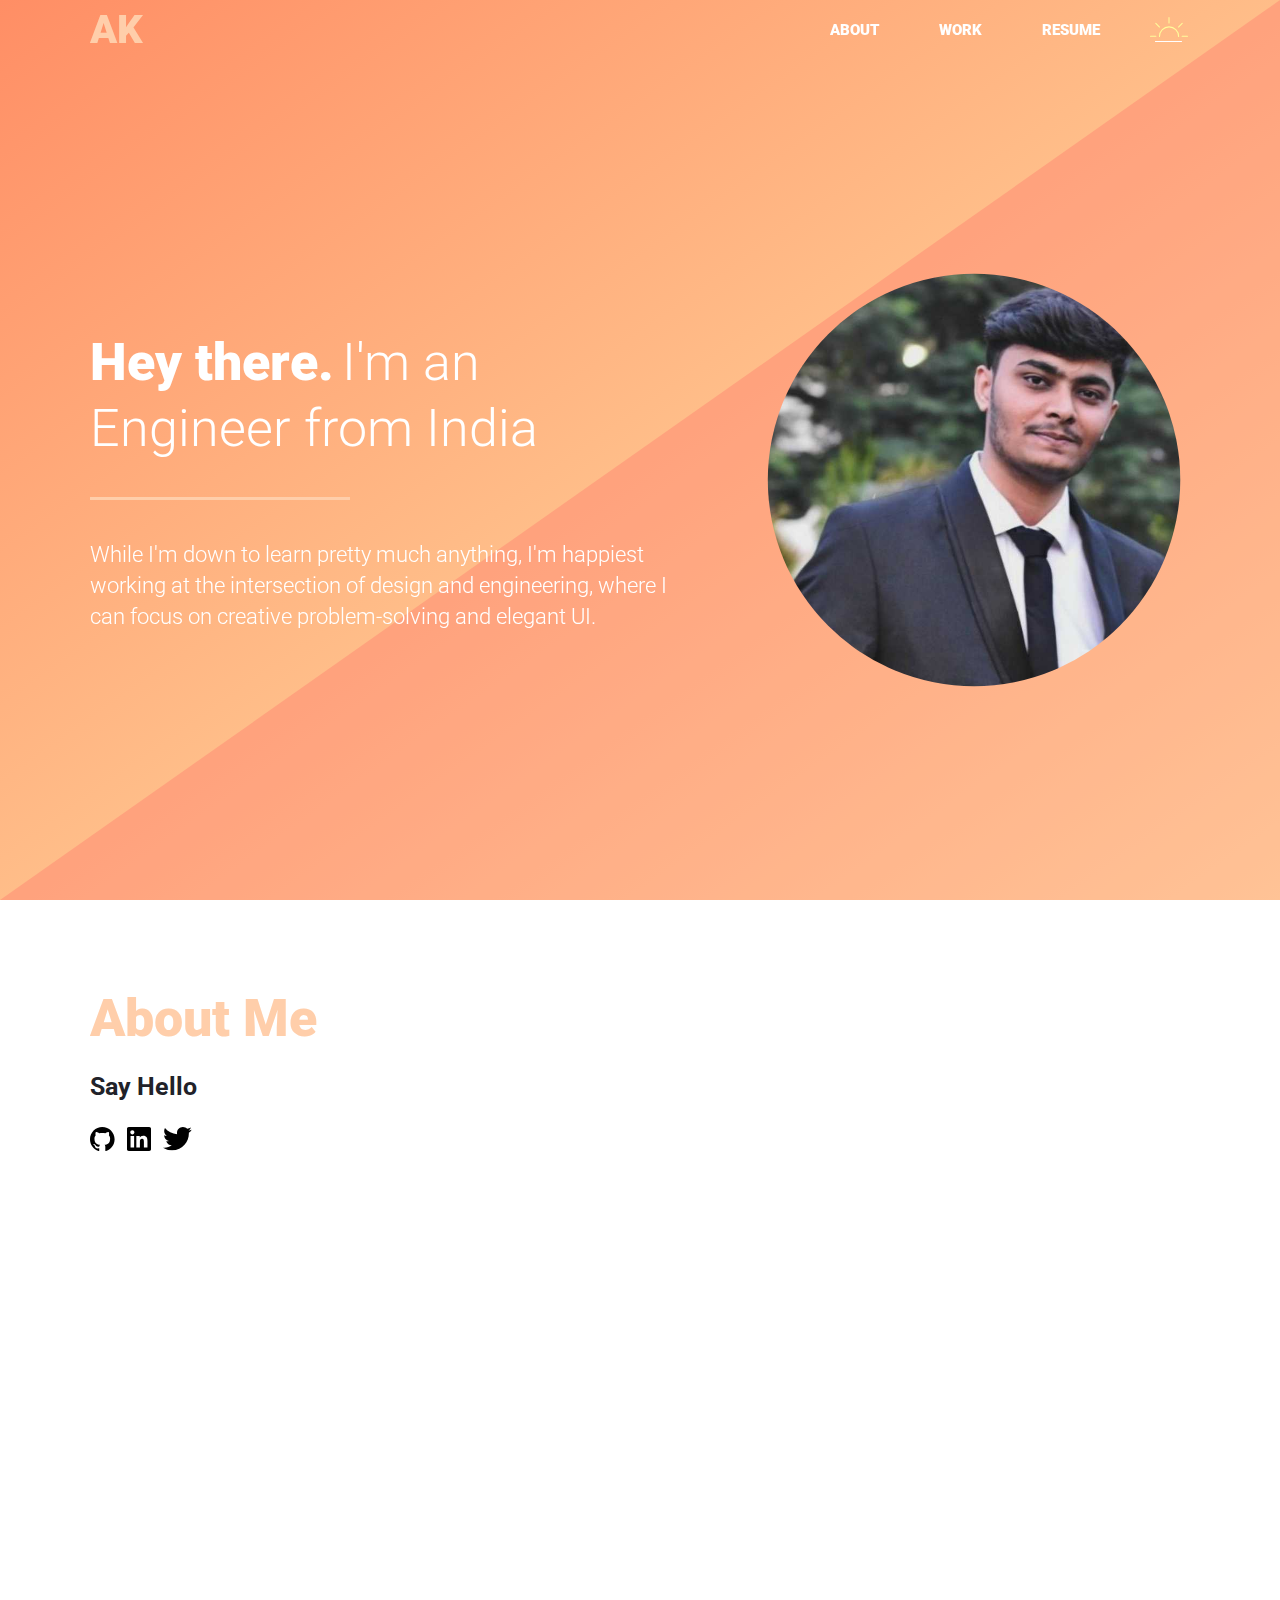
<file: about/index.html>
<!DOCTYPE html><html lang="en"><head><meta charSet="utf-8"/><meta http-equiv="x-ua-compatible" content="ie=edge"/><meta name="viewport" content="width=device-width, initial-scale=1, shrink-to-fit=no"/><style data-href="/styles.862738076441152ba991.css">@import url(https://fonts.googleapis.com/css?family=Roboto:400,500,700,900);@import url(https://fonts.googleapis.com/css?family=Anonymous+Pro:400,400i,700,700);html{font-family:sans-serif;-ms-text-size-adjust:100%;-webkit-text-size-adjust:100%;scroll-behavior:smooth}*{box-sizing:border-box}body{margin:0;-webkit-font-smoothing:antialiased;-moz-osx-font-smoothing:grayscale}article,aside,details,figcaption,figure,footer,header,main,menu,nav,section,summary{display:block}audio,canvas,progress,video{display:inline-block}audio:not([controls]){display:none;height:0}progress{vertical-align:baseline}[hidden],template{display:none}a{background-color:transparent;-webkit-text-decoration-skip:objects}a:active,a:hover{outline-width:0}abbr[title]{border-bottom:none;text-decoration:underline;-webkit-text-decoration:underline dotted;text-decoration:underline dotted}b,strong{font-weight:inherit;font-weight:bolder}dfn{font-style:italic}h1{font-size:2em;margin:.67em 0}mark{background-color:#ff0;color:#000}small{font-size:80%}sub,sup{font-size:75%;line-height:0;position:relative;vertical-align:baseline}sub{bottom:-.25em}sup{top:-.5em}img{border-style:none}svg:not(:root){overflow:hidden}code,kbd,pre,samp{font-family:monospace,monospace;font-size:1em}figure{margin:1em 40px}hr{box-sizing:content-box;height:0;overflow:visible}button,input,optgroup,select,textarea{font:inherit;margin:0}optgroup{font-weight:700}button,input{overflow:visible}button,select{text-transform:none}[type=reset],[type=submit],button,html [type=button]{-webkit-appearance:button}[type=button]::-moz-focus-inner,[type=reset]::-moz-focus-inner,[type=submit]::-moz-focus-inner,button::-moz-focus-inner{border-style:none;padding:0}[type=button]:-moz-focusring,[type=reset]:-moz-focusring,[type=submit]:-moz-focusring,button:-moz-focusring{outline:1px dotted ButtonText}fieldset{border:1px solid silver;margin:0 2px;padding:.35em .625em .75em}legend{box-sizing:border-box;color:inherit;display:table;max-width:100%;padding:0;white-space:normal}textarea{overflow:auto}[type=checkbox],[type=radio]{box-sizing:border-box;padding:0}[type=number]::-webkit-inner-spin-button,[type=number]::-webkit-outer-spin-button{height:auto}[type=search]{-webkit-appearance:textfield;outline-offset:-2px}[type=search]::-webkit-search-cancel-button,[type=search]::-webkit-search-decoration{-webkit-appearance:none}::-webkit-input-placeholder{color:inherit;opacity:.54}::-webkit-file-upload-button{-webkit-appearance:button;font:inherit}html{font:112.5%/1.45em Roboto,sans-serif;box-sizing:border-box;overflow-y:scroll}*,:after,:before{box-sizing:inherit}body{color:rgba(0,0,0,.8);font-family:georgia,serif;font-weight:400;word-wrap:break-word;-webkit-font-kerning:normal;font-kerning:normal;-ms-font-feature-settings:"kern","liga","clig","calt";font-feature-settings:"kern","liga","clig","calt"}img{max-width:100%;margin-left:0;margin-right:0;margin-top:0;padding:0}h1{font-size:2.25rem}h1,h2{padding:0;margin:0 0 1.45rem;color:inherit;font-family:-apple-system,BlinkMacSystemFont,Segoe UI,Roboto,Oxygen,Ubuntu,Cantarell,Fira Sans,Droid Sans,Helvetica Neue,sans-serif;font-weight:700;text-rendering:optimizeLegibility;line-height:1.1}h2{font-size:1.62671rem}h3{font-size:1.38316rem}h3,h4{padding:0;margin:0 0 1.45rem;color:inherit;font-family:-apple-system,BlinkMacSystemFont,Segoe UI,Roboto,Oxygen,Ubuntu,Cantarell,Fira Sans,Droid Sans,Helvetica Neue,sans-serif;font-weight:700;text-rendering:optimizeLegibility;line-height:1.1}h4{font-size:1rem}h5{font-size:.85028rem}h5,h6{padding:0;margin:0 0 1.45rem;color:inherit;font-family:-apple-system,BlinkMacSystemFont,Segoe UI,Roboto,Oxygen,Ubuntu,Cantarell,Fira Sans,Droid Sans,Helvetica Neue,sans-serif;font-weight:700;text-rendering:optimizeLegibility;line-height:1.1}h6{font-size:.78405rem}hgroup{padding:0;margin:0 0 1.45rem}ol,ul{padding:0;margin:0 0 1.45rem 1.45rem;list-style-position:outside;list-style-image:none}dd,dl,figure,p{padding:0;margin:0 0 1.45rem}pre{margin:0 0 1.45rem;font-size:.85rem;line-height:1.42;background:rgba(0,0,0,.04);border-radius:3px;overflow:auto;word-wrap:normal;padding:1.45rem}table{font-size:1rem;line-height:1.45rem;border-collapse:collapse;width:100%}fieldset,table{padding:0;margin:0 0 1.45rem}blockquote{padding:0;margin:0 1.45rem 1.45rem}form,iframe,noscript{padding:0;margin:0 0 1.45rem}hr{padding:0;margin:0 0 calc(1.45rem - 1px);background:rgba(0,0,0,.2);border:none;height:1px}address{padding:0;margin:0 0 1.45rem}b,dt,strong,th{font-weight:700}li{margin-bottom:.725rem}ol li,ul li{padding-left:0}li>ol,li>ul{margin-left:1.45rem;margin-bottom:.725rem;margin-top:.725rem}blockquote :last-child,li :last-child,p :last-child{margin-bottom:0}li>p{margin-bottom:.725rem}code,kbd,samp{font-size:.85rem;line-height:1.45rem}abbr,abbr[title],acronym{border-bottom:1px dotted rgba(0,0,0,.5);cursor:help}abbr[title]{text-decoration:none}td,th,thead{text-align:left}td,th{border-bottom:1px solid rgba(0,0,0,.12);font-feature-settings:"tnum";-moz-font-feature-settings:"tnum";-ms-font-feature-settings:"tnum";-webkit-font-feature-settings:"tnum";padding:.725rem .96667rem calc(.725rem - 1px)}td:first-child,th:first-child{padding-left:0}td:last-child,th:last-child{padding-right:0}code,tt{background-color:rgba(0,0,0,.04);border-radius:3px;font-family:SFMono-Regular,Consolas,Roboto Mono,Droid Sans Mono,Liberation Mono,Menlo,Courier,monospace;padding:.2em 0}pre code{background:none;line-height:1.42}code:after,code:before,tt:after,tt:before{letter-spacing:-.2em;content:" "}pre code:after,pre code:before,pre tt:after,pre tt:before{content:""}@media only screen and (max-width:480px){html{font-size:100%}}.theme-toggle{cursor:pointer;display:flex;align-items:center;justify-content:center;flex-direction:row}.theme-toggle--sunrise.-size-s{width:38px}.theme-toggle--sunrise.-size-l{width:72px}.theme-toggle--sunset.-size-s{width:32px}.theme-toggle--sunset.-size-l{width:56px}.light-mode .theme-toggle--sunrise{opacity:1}.light-mode .theme-toggle--sunrise .white{stroke:#fff}.light-mode .theme-toggle--sunrise .yellow{stroke:#fffd9a}.light-mode .theme-toggle--sunset{opacity:.3}.light-mode .theme-toggle--sunset .white,.light-mode .theme-toggle--sunset .yellow{stroke:#212229}.dark-mode .theme-toggle--sunset{opacity:1}.dark-mode .theme-toggle--sunset .white{stroke:#fff}.dark-mode .theme-toggle--sunset .yellow{stroke:#fffd9a}.dark-mode .theme-toggle--sunrise{opacity:.3}.dark-mode .theme-toggle--sunrise .white,.dark-mode .theme-toggle--sunrise .yellow{stroke:#212229}.hero{height:100vh;position:relative;font-family:Roboto,sans-serif;transition:all .5s ease-in-out;background-image:linear-gradient(to bottom right,#ff8e65,#ffecac);z-index:1}.hero:before{position:absolute;content:"";top:0;right:0;bottom:0;left:0;background:linear-gradient(to bottom right,#a366ff,#30c0e2);z-index:-1;transition:opacity .7s linear;opacity:0}.dark-mode .hero:before{opacity:1}.hero:after{content:"";height:100vh;min-height:100vh;width:100%;position:absolute;top:0;right:0;-webkit-clip-path:polygon(100% 0,100% 0,100% 100%,0 100%);clip-path:polygon(100% 0,100% 0,100% 100%,0 100%);transition:background .7s ease-in-out;background:rgba(255,98,98,.3)}.dark-mode .hero:after{background:rgba(217,92,238,.25)}.hero__location{position:absolute;top:140px;left:-20px}.hero__location h3{transform:rotate(270deg);color:#fff;font-weight:900;font-size:30px;margin-bottom:0;display:flex;align-items:center;justify-content:center;flex-direction:row}.hero__location .icon{transform:rotate(90deg);margin-top:5px}@media screen and (max-width:800px){.hero__location{left:0;right:0;padding-top:40px;position:static}.hero__location h3{transform:rotate(0)}.hero__location .icon{display:none}}@media screen and (max-width:850px){.hero__location{display:none}}.hero__location-divider{display:inline-block;width:4px;margin:0 15px;background:#fff;height:.8em}@media screen and (max-width:800px){.hero__location-divider:nth-of-type(2){display:none}}.hero__intro{display:flex;align-items:center;justify-content:center;flex-direction:column;height:100vh}@media screen and (max-width:480px){.hero__intro{padding:20px}}.hero__name-wrap{position:relative}.hero__name-wrap h1{margin-bottom:0;z-index:5;position:relative;color:#fff;-webkit-user-select:none;-ms-user-select:none;user-select:none}.hero__name-wrap .hero__shadow,.hero__name-wrap h1{font-weight:900;font-size:125px;text-transform:uppercase;font-family:Roboto,sans-serif;line-height:1.5}.hero__name-wrap .hero__shadow{position:absolute;top:0;z-index:2;transition:all 1s ease;color:rgba(255,253,154,.35);transform:translate(-9px,9px)}.dark-mode .hero__name-wrap .hero__shadow{color:rgba(239,232,255,.25);transform:translate(9px,9px)}@media screen and (max-width:600px){.hero__name-wrap .hero__shadow,.hero__name-wrap h1{font-size:76px}}@media screen and (max-width:480px){.hero__name-wrap .hero__shadow,.hero__name-wrap h1{font-size:60px}}@media screen and (max-width:412px){.hero__name-wrap .hero__shadow,.hero__name-wrap h1{font-size:56px}.hero__name-wrap .hero__shadow{transform:translate(-4px,4px)}.dark-mode .hero__name-wrap .hero__shadow{color:rgba(239,232,255,.25);transform:translate(4px,4px)}}.hero__theme-toggles{display:flex;align-items:center;justify-content:center;flex-direction:row;margin-bottom:20px}.hero__theme-toggles .theme-toggle{margin:20px;cursor:pointer}.hero__theme-toggles .theme-toggle--sunset{margin-bottom:-10px}@media screen and (max-width:480px){.hero__theme-toggles{margin:40px}.hero__theme-toggles .theme-toggle--sunrise{width:52px}.hero__theme-toggles .theme-toggle--sunset{width:42px;margin-bottom:0}}@media screen and (max-width:412px){.hero__theme-toggles{margin:10px 0}.hero__theme-toggles .theme-toggle--sunrise{width:42px}.hero__theme-toggles .theme-toggle--sunset{width:32px}}.hero__headline{font-weight:300;font-size:20px;color:#fff;position:relative;z-index:10;font-family:Roboto,sans-serif;margin:-10px 0 60px}@media screen and (max-width:600px){.hero__headline{padding:20px;text-align:center}}@media screen and (max-width:450px){.hero__headline{margin:0 0 60px;font-size:17px}}@media screen and (max-width:412px){.hero__headline{font-size:15px}}.hero__ctas{display:flex;align-items:center;justify-content:center;flex-direction:row;position:relative;z-index:10;margin:20px 0}@media screen and (max-width:480px){.hero__ctas{flex-direction:column}.hero__ctas a{width:100%}.hero__ctas .button{color:#fff;background:rgba(255,253,154,.2)}.hero__ctas .button--primary{border:none}.hero__ctas .button{width:240px}}@media screen and (max-width:412px){.hero__ctas{margin-top:-30px}.hero__ctas .button{font-size:13px;height:40px}}.button{font-family:Roboto,sans-serif;font-weight:900;font-size:15px;text-transform:uppercase;border:none;margin:10px;background:transparent;white-space:nowrap;border-radius:500px;box-sizing:border-box;height:55px;cursor:pointer;transition:all .3s ease}.button:focus{outline:none}.button--primary{padding:5px 70px;border:2px solid #fffd9a;color:#fffd9a;background:transparent}.button--primary:hover{color:#686d77;background:#fffd9a}.button--secondary{color:#fff;padding:5px 50px}.button--secondary:hover{background:rgba(255,253,154,.2)}.button:hover{border-color:transparent}.nav{opacity:1;visibility:visible;transition:all .3s ease-in-out;height:60px;background:rgba(255,167,129,.9);margin:0;position:-webkit-sticky;position:sticky;z-index:1000;top:0;left:0;right:0;font-family:Roboto,sans-serif;padding:0 70px;display:flex;align-items:center;justify-content:flex-start;flex-direction:row}@media screen and (max-width:450px){.nav{transition:all .3s ease-in-out 0s}}.dark-mode .nav{background:rgba(105,138,252,.9)}.nav.-menu-open{transition:all .3s ease-in-out 0s}@media screen and (max-width:480px){.nav{position:fixed;padding:0 0 0 20px}}.nav a{text-decoration:none;text-transform:uppercase;font-weight:900;transition:.2s ease}.nav__content{width:1100px;margin:0 auto;justify-content:space-between}.nav__content,.nav__initials{display:flex;align-items:center;flex-direction:row}.nav__initials{height:60px;font-size:40px;color:#ffceaa;justify-content:flex-start}.dark-mode .nav__initials{color:#4cc3ca}@media screen and (max-width:480px){.nav__initials{font-size:34px;height:100%}}.nav__links{display:flex;align-items:center;justify-content:flex-start;flex-direction:row}.nav__links a{color:#fff;font-size:15px;margin:0 30px}.nav__links a:hover{color:#ffecac}.dark-mode .nav__links a:hover{color:#4cc3ca}@media screen and (max-width:480px){.nav__links{display:none}}.nav__themes{margin-left:20px;width:40px}.nav__icon{display:none}@media screen and (max-width:480px){.nav__icon{display:block;height:60px;width:100px;padding-right:15px;display:flex;align-items:center;justify-content:flex-end;flex-direction:row}}.nav__menu-pane{position:absolute;top:-100vh;height:calc(100vh - 60px);left:0;width:100%;transition:all .4s ease-in-out;display:flex;align-items:flex-start;justify-content:center;flex-direction:column}.nav__menu-pane a{display:block;line-height:1.3em;color:#fff;font-size:52px;text-transform:none;margin:0 0 40px}.-menu-open .nav__menu-pane{padding:20px;background:rgba(255,167,129,.9);top:60px}.dark-mode .-menu-open .nav__menu-pane{background:rgba(105,138,252,.9)}.nav__menu-pane .nav__themes{margin:-40px 0 40px}.nav.-is-hidden{opacity:0;visibility:hidden}.nav.-is-hidden.-menu-open{opacity:1;visibility:visible}.nav.-is-transparent{background:transparent;position:absolute}.nav.-is-hidden.-menu-open,.nav.-is-transparent.-menu-open{background:#ffa680}.dark-mode .nav.-is-hidden.-menu-open,.dark-mode .nav.-is-transparent.-menu-open{background:#668ff7}.project{position:relative;-webkit-column-break-inside:avoid;break-inside:avoid-column;border:1px solid transparent;margin:0 auto 16px;max-width:540px}.project__info{position:absolute;visibility:hidden;overflow:hidden;background:rgba(0,0,0,.9);opacity:0;max-height:100%;max-width:100%;top:0;bottom:0;right:0;left:0;z-index:10;text-align:left;padding:60px;transition:all .4s ease-in-out;display:flex;align-items:flex-start;justify-content:flex-start;flex-direction:column}.dark-mode .project__info{background:hsla(0,0%,100%,.97)}.project .arrow-icon{position:absolute;bottom:0;right:60px;width:62px;height:62px;opacity:0;transition:all .3s ease-in-out .2s}.project__title-wrap{position:relative;width:100%}.project__corner{visibility:hidden;position:absolute;right:-60px;bottom:-60px;transition:all .3s ease-in-out}.project__corner .triangle{fill:#ffa680}.dark-mode .project__corner .triangle{fill:#668ff7}.project__title{color:#fff}.dark-mode .project__title{color:#000}.project__shadow,.project__title{width:100%;font-size:42px;font-weight:900;text-transform:uppercase;font-family:Roboto,sans-serif;line-height:1.1;margin-bottom:20px}@media screen and (max-width:1040px){.project__shadow,.project__title{font-size:36px}}@media screen and (max-width:980px){.project__shadow,.project__title{font-size:28px}}@media screen and (max-width:400px){.project__shadow,.project__title{font-size:20px}}.project__shadow{position:absolute;left:-3px;bottom:-3px;z-index:-1;color:rgba(255,167,129,.45)}.dark-mode .project__shadow{color:rgba(102,143,247,.55)}.project__description{color:#fff;max-width:75%;font-weight:100;font-size:19px;margin-top:10px}.dark-mode .project__description{color:#686d77}@media screen and (max-width:1030px){.project__description{font-size:17px;width:100%}}@media screen and (max-width:490px){.project__description{font-size:15px;max-width:100%}}.project:hover{cursor:pointer}.project:hover .project__corner{visibility:visible;z-index:-1;right:0;bottom:0}.project:hover .project__info{border:1px solid rgba(151,153,164,.5);opacity:1;visibility:visible}.dark-mode .project:hover .project__info{border:none}.project:hover .arrow-icon{bottom:50px;opacity:1}.project:hover .arrow-icon g{stroke:#fffd9a}.project:hover .arrow-icon:hover g{stroke:#fff}@media screen and (max-width:490px){.project:hover .arrow-icon{right:40px;bottom:40px}}.project .gif{border:1px solid rgba(151,153,164,.5)}.page{min-height:100vh;transition:all .5s ease-in-out}.page--home{margin:0;padding:0;font-family:Roboto,sans-serif;background:#fefcf1;color:#686d77}.dark-mode .page--home{background:#1a1b30;color:#d9dde6}.page--home__projects{box-sizing:border-box;padding:110px 0 70px;margin:0 auto;-webkit-columns:2;column-count:2;-webkit-column-gap:16px;column-gap:16px;max-width:1100px}@media screen and (max-width:1100px){.page--home__projects{padding:70px}}@media screen and (max-width:870px){.page--home__projects{-webkit-columns:1;column-count:1}}@media screen and (max-width:480px){.page--home__projects{padding:20px}}.page--home__tools{width:70%;margin:0 auto 50px;text-align:center}.page--home__tools h4{font-size:15px;font-weight:900;text-transform:uppercase;color:#ffa680}.dark-mode .page--home__tools h4{color:#668ff7}.page--home__tools p{font-family:Roboto,sans-serif;font-size:20px;font-weight:300}@media screen and (max-width:480px){.page--home__tools{margin:60px auto 40px}.page--home__tools h4{font-size:13px}.page--home__tools p{font-size:17px}}@media screen and (max-width:412px){.page--home__tools h4,.page--home__tools p{font-size:13px}}.page--home__underline{width:80px;height:3px;background:#ffa680;margin:0 auto}.dark-mode .page--home__underline{background:#668ff7}.page--about{font-family:Roboto,sans-serif;background:#fff}@media screen and (max-width:1250px){.page--about .page--about__intro{padding:70px}}.page--about__hero{padding-top:60px;height:100vh;min-height:500px;position:fixed;top:0;bottom:0;right:0;left:0;background-image:linear-gradient(to bottom right,#ff8e65,#ffecac);z-index:1;display:flex;align-items:center;justify-content:center;flex-direction:row}.page--about__hero:before{position:fixed;content:"";top:0;right:0;bottom:0;left:0;background:linear-gradient(to bottom right,#a366ff,#30c0e2);z-index:-1;transition:opacity .7s linear;opacity:0}.dark-mode .page--about__hero:before{opacity:1}.page--about__hero:after{content:"";height:100vh;min-height:500px;width:100%;position:fixed;top:0;right:0;-webkit-clip-path:polygon(100% 0,100% 0,100% 100%,0 100%);clip-path:polygon(100% 0,100% 0,100% 100%,0 100%);transition:background .7s ease-in-out;background:rgba(255,98,98,.3)}.dark-mode .page--about__hero:after{background:rgba(217,92,238,.25)}@media screen and (max-width:850px){.page--about__hero{height:100vh;background-image:linear-gradient(to bottom right,#ff8e65,#ffecac);z-index:1;text-align:center}.page--about__hero:before{position:fixed;content:"";top:0;right:0;bottom:0;left:0;background:linear-gradient(to bottom right,#a366ff,#30c0e2);z-index:-1;transition:opacity .7s linear;opacity:0}.dark-mode .page--about__hero:before{opacity:1}.page--about__hero:after{content:"";height:100vh;min-height:500px;width:100%;position:fixed;top:0;right:0;-webkit-clip-path:polygon(100% 0,100% 0,100% 100%,0 100%);clip-path:polygon(100% 0,100% 0,100% 100%,0 100%);transition:background .7s ease-in-out;background:rgba(255,98,98,.3)}.dark-mode .page--about__hero:after{background:rgba(217,92,238,.25)}}.page--about__intro{color:#fff;z-index:5;height:100%;width:100%;max-width:1100px;position:fixed;padding:0;display:flex;align-items:center;justify-content:center;flex-direction:row}@media screen and (max-width:850px){.page--about__intro{flex-direction:column;padding:70px}}@media screen and (max-width:450px){.page--about__intro{padding:20px}}.page--about__text{max-width:750px;margin-right:70px;width:90%}@media screen and (max-width:850px){.page--about__text{margin:0}}.page--about__text h1{font-weight:300;font-size:52px;margin-bottom:40px}@media screen and (max-width:955px){.page--about__text h1{font-size:40px}}@media screen and (max-width:450px){.page--about__text h1{font-size:28px}}.page--about__text h1 span{font-weight:900;line-height:1.4;margin-right:8px}@media screen and (max-width:850px){.page--about__text h1 span{display:block;margin-bottom:15px}}.page--about__text h2{font-weight:300;font-size:22px;line-height:1.4em;margin-bottom:0;font-family:Roboto,sans-serif}@media screen and (max-width:450px){.page--about__text h2{font-size:17px;margin-bottom:30px}}.page--about__underline{width:260px;height:3px;background:#ffceaa;margin:40px 0;transition:all .6s ease-in-out}.dark-mode .page--about__underline{background:#30c0e2}@media screen and (max-width:850px){.page--about__underline{margin:30px auto}}.page--about__photo{min-width:280px;width:65%;-webkit-clip-path:circle(40%);clip-path:circle(40%)}@media screen and (max-width:450px){.page--about__photo{min-width:160px}}.page--about .nav{position:fixed}.page--about__main{position:absolute;top:100vh;z-index:100;left:0;right:0;min-height:100vh;width:100vw;padding:90px 70px 70px;background:#fff}@media screen and (max-width:985px){.page--about__main{min-height:120vh}}@media screen and (max-width:830px){.page--about__main{height:auto}}@media screen and (max-width:450px){.page--about__main{padding:20px}}.page--about__main h1{color:#ffceaa;font-weight:900;font-size:52px}.dark-mode .page--about__main h1{color:rgba(105,138,252,.9)}.page--about__wrap{max-width:1100px;margin:0 auto;font-weight:100;color:#212229;display:flex;align-items:flex-start;justify-content:space-between;flex-direction:row}@media screen and (max-width:850px){.page--about__wrap{flex-direction:column;flex:1 1}}.page--about__bio{width:75%;margin-right:90px}.page--about__bio a,.page--about__bio a:active,.page--about__bio a:hover{text-decoration:none;color:#61afef}.page--about__bio p{color:#212229;margin-bottom:30px;font-size:17px;font-weight:100}@media screen and (max-width:850px){.page--about__bio{width:100%}.page--about__bio p{font-size:15px}}.page--about__panel{width:25%}.page--about__panel h3{font-size:17px;font-weight:900;text-transform:uppercase;margin:50px 0 20px;color:rgba(255,167,129,.9)}.dark-mode .page--about__panel h3{color:rgba(105,138,252,.9)}.page--about__panel h3:first-of-type{margin-top:20px}.page--about__panel>div{margin-bottom:25px}.page--about__panel h4{font-weight:700;font-size:17px;margin-bottom:5px}.page--about__panel span{font-size:15px;display:block;line-height:1.4}@media screen and (max-width:850px){.page--about__panel{width:100%}}.page--about__social{display:flex;align-items:center;justify-content:flex-start;flex-direction:row}.page--about__social>a{height:24px;margin-right:12px}@media screen and (max-width:850px){.page--about__social>a{margin-right:20px}}.page--about__social:last-child img{margin-top:-2px;margin-left:-2px}.page--resume{font-family:Roboto,sans-serif;color:#000}.page--resume__main{max-width:1100px;margin:0 auto;padding:70px 0}@media screen and (max-width:1240px){.page--resume__main{padding:70px;margin:0}}@media screen and (max-width:450px){.page--resume__main{padding:70px 40px 20px 20px}}.page--resume__main h1{font-size:96px;font-family:Roboto,sans-serif;opacity:.4;font-weight:700;color:rgba(255,167,129,.9)}.dark-mode .page--resume__main h1{color:rgba(105,138,252,.9)}.page--resume__job{margin:55px 0 25px 70px;position:relative;padding-bottom:55px;border-bottom:1px solid rgba(151,153,164,.25)}@media screen and (max-width:450px){.page--resume__job{margin:40px 0;padding-bottom:10px}}.page--resume__job:nth-of-type(8),.page--resume__job:nth-of-type(10){border-bottom:0}@media screen and (max-width:450px){.page--resume__job{margin-left:20px}}.page--resume__job h2{font-size:19px;font-weight:300;color:#000;font-family:Roboto,sans-serif}.page--resume__job h2 strong{font-weight:700}.page--resume__job h2 a,.page--resume__job h2 a:active,.page--resume__job h2 a:visited{text-decoration:none;color:#000;transition:all .1s ease-in-out}.page--resume__job h2 a:hover{color:#61afef}@media screen and (max-width:450px){.page--resume__job h2{font-size:17px}}.page--resume__job.-is-current{margin-bottom:55px;border-bottom:0}.page--resume__job.-is-current h2{font-size:28px}@media screen and (max-width:450px){.page--resume__job.-is-current h2{font-size:20px}}.page--resume__job.-is-current:before{content:"Currently";white-space:nowrap;top:-34px;left:-72px;position:absolute;font-size:94px;font-weight:900;z-index:-1;color:rgba(255,167,129,.2)}.dark-mode .page--resume__job.-is-current:before{color:rgba(105,138,252,.12)}@media screen and (max-width:800px){.page--resume__job.-is-current:before{font-size:60px;top:-25px}}@media screen and (max-width:450px){.page--resume__job.-is-current:before{left:-20px;top:-20px;font-size:46px}}.page--resume__job:nth-of-type(2):before{content:"Past Experience";white-space:nowrap;top:-34px;left:-72px;position:absolute;font-size:94px;font-weight:900;z-index:-1;color:rgba(255,167,129,.2)}.dark-mode .page--resume__job:nth-of-type(2):before{color:rgba(105,138,252,.12)}@media screen and (max-width:800px){.page--resume__job:nth-of-type(2):before{font-size:60px;top:-25px}}@media screen and (max-width:450px){.page--resume__job:nth-of-type(2):before{left:-20px;top:-20px;font-size:46px}}.page--resume__job.-is-education{margin-top:100px}@media screen and (max-width:450px){.page--resume__job.-is-education{margin-top:0}}.page--resume__job.-is-education:before{content:"Education";white-space:nowrap;top:-34px;left:-72px;position:absolute;font-size:94px;font-weight:900;z-index:-1;color:rgba(255,167,129,.2)}.dark-mode .page--resume__job.-is-education:before{color:rgba(105,138,252,.12)}@media screen and (max-width:800px){.page--resume__job.-is-education:before{font-size:60px;top:-25px}}@media screen and (max-width:450px){.page--resume__job.-is-education:before{left:-20px;top:-20px;font-size:46px}}.page--resume__wrap{display:flex;align-items:flex-start;justify-content:flex-start;flex-direction:row}@media screen and (max-width:800px){.page--resume__wrap{flex-direction:column}}.page--resume__details{margin-right:70px;min-width:170px}@media screen and (max-width:800px){.page--resume__details{margin-bottom:20px}}.page--resume__details h3{margin:5px 0 15px;font-family:Roboto,sans-serif}.page--resume__details h3,.page--resume__location{font-size:17px;font-weight:100;white-space:nowrap;color:#686d77}.page--resume__location{display:flex;align-items:center;justify-content:flex-start;flex-direction:row}.page--resume__location .icon--location{height:19px;margin:0 5px 0 -2px}.page--resume__bullets{font-size:15px;font-weight:300}.page--resume__bullets ul li{line-height:1.6;margin-bottom:10px}@media screen and (max-width:450px){.page--resume__bullets{font-size:13px}}.page--not-found{min-height:100vh;width:100%;margin:0 auto;display:flex;justify-content:center;align-items:center;flex-direction:column;background-image:linear-gradient(to bottom right,#ff8e65,#ffecac);font-family:Roboto,sans-serif}.dark-mode .page--not-found{background-image:linear-gradient(to bottom right,#a366ff,#30c0e2)}.page--not-found__404{color:#fff;font-size:240px;margin:40px 0;font-weight:900}@media screen and (max-width:500px){.page--not-found__404{font-size:180px}}@media screen and (max-width:400px){.page--not-found__404{font-size:100px;margin:0}}.page--not-found__text{font-size:36px;font-weight:100;color:#fff;line-height:100px;text-align:center}@media screen and (max-width:400px){.page--not-found__text{font-size:26px;line-height:70px}}.page--not-found__back{width:100%;width:60px;height:60px}@media screen and (max-width:400px){.page--not-found__back{width:30px;height:30px}}</style><meta name="generator" content="Gatsby 2.19.45"/><title data-react-helmet="true">About | Anuj Kapoor</title><meta data-react-helmet="true" name="description" content="Full Stack Engineer"/><meta data-react-helmet="true" property="og:title" content="About"/><meta data-react-helmet="true" property="og:description" content="Full Stack Engineer"/><meta data-react-helmet="true" property="og:image" content="http://i.ibb.co/2hbCNtp/ogimage.jpg"/><meta data-react-helmet="true" property="og:image:secure_url" content="https://i.ibb.co/2hbCNtp/ogimage.jpg"/><meta data-react-helmet="true" property="og:image:type" content="image/jpeg"/><meta data-react-helmet="true" property="og:type" content="website"/><meta data-react-helmet="true" name="twitter:card" content="summary"/><meta data-react-helmet="true" name="twitter:creator" content="anuj_kapoor"/><meta data-react-helmet="true" name="twitter:site" content="@kim_hart"/><meta data-react-helmet="true" name="twitter:title" content="About"/><meta data-react-helmet="true" name="twitter:description" content="Full Stack Engineer"/><meta data-react-helmet="true" name="twitter:image" content="http://i.ibb.co/2hbCNtp/ogimage.jpg"/><link rel="icon" href="/icons/icon-48x48.png?v=9d3a6afa544ac7dfad06114f73384c0f"/><link rel="manifest" href="/manifest.webmanifest"/><meta name="theme-color" content="#FFFFFF"/><link rel="apple-touch-icon" sizes="48x48" href="/icons/icon-48x48.png?v=9d3a6afa544ac7dfad06114f73384c0f"/><link rel="apple-touch-icon" sizes="72x72" href="/icons/icon-72x72.png?v=9d3a6afa544ac7dfad06114f73384c0f"/><link rel="apple-touch-icon" sizes="96x96" href="/icons/icon-96x96.png?v=9d3a6afa544ac7dfad06114f73384c0f"/><link rel="apple-touch-icon" sizes="144x144" href="/icons/icon-144x144.png?v=9d3a6afa544ac7dfad06114f73384c0f"/><link rel="apple-touch-icon" sizes="192x192" href="/icons/icon-192x192.png?v=9d3a6afa544ac7dfad06114f73384c0f"/><link rel="apple-touch-icon" sizes="256x256" href="/icons/icon-256x256.png?v=9d3a6afa544ac7dfad06114f73384c0f"/><link rel="apple-touch-icon" sizes="384x384" href="/icons/icon-384x384.png?v=9d3a6afa544ac7dfad06114f73384c0f"/><link rel="apple-touch-icon" sizes="512x512" href="/icons/icon-512x512.png?v=9d3a6afa544ac7dfad06114f73384c0f"/><link as="script" rel="preload" href="/webpack-runtime-0385dc26ba1dcc0230cd.js"/><link as="script" rel="preload" href="/app-c41674aea1505b1af684.js"/><link as="script" rel="preload" href="/styles-8d583999dd77225439ad.js"/><link as="script" rel="preload" href="/commons-ab81276b1fedc5af542d.js"/><link as="script" rel="preload" href="/component---src-pages-about-js-d0b38784fbcfd1acc5f7.js"/><link as="fetch" rel="preload" href="/page-data/about/page-data.json" crossorigin="anonymous"/><link as="fetch" rel="preload" href="/page-data/app-data.json" crossorigin="anonymous"/></head><body><script>!function(e,a,o){function d(e){document.body.classList.add(e?"dark-mode":"light-mode"),document.body.classList.remove(e?"light-mode":"dark-mode")}var t=window.matchMedia("(prefers-color-scheme: dark)"),r="(prefers-color-scheme: dark)"===t.media,s=null;try{s=localStorage.getItem("darkMode")}catch(e){}var c=null!==s;if(c&&(s=JSON.parse(s)),c)d(s);else if(r)d(t.matches),localStorage.setItem("darkMode",t.matches);else{var l=document.body.classList.contains("dark-mode");localStorage.setItem("darkMode",JSON.stringify(l))}}();</script><div id="___gatsby"><div style="outline:none" tabindex="-1" id="gatsby-focus-wrapper"><main><div class="page page--about"><div class="page--about__hero"><div class="page--about__intro"><div class="page--about__text"><h1><span>Hey there.</span>I&#x27;m an Engineer from India</h1><div class="page--about__underline"></div><h2>While I&#x27;m down to learn pretty much anything, I&#x27;m happiest working at the intersection of design and engineering, where I can focus on creative problem-solving and elegant UI.</h2></div><div class="page--about__photo"><div class=" gatsby-image-wrapper" style="position:relative;overflow:hidden"><div aria-hidden="true" style="width:100%;padding-bottom:136%"></div><noscript><picture><source srcset="/static/ee4e9373c3c24ea0f1cc3aa6b9570c73/f836f/anujkapoor.jpg 200w,
/static/ee4e9373c3c24ea0f1cc3aa6b9570c73/2244e/anujkapoor.jpg 400w,
/static/ee4e9373c3c24ea0f1cc3aa6b9570c73/14b42/anujkapoor.jpg 800w,
/static/ee4e9373c3c24ea0f1cc3aa6b9570c73/720b1/anujkapoor.jpg 987w" sizes="(max-width: 800px) 100vw, 800px" /><img loading="lazy" sizes="(max-width: 800px) 100vw, 800px" srcset="/static/ee4e9373c3c24ea0f1cc3aa6b9570c73/f836f/anujkapoor.jpg 200w,
/static/ee4e9373c3c24ea0f1cc3aa6b9570c73/2244e/anujkapoor.jpg 400w,
/static/ee4e9373c3c24ea0f1cc3aa6b9570c73/14b42/anujkapoor.jpg 800w,
/static/ee4e9373c3c24ea0f1cc3aa6b9570c73/720b1/anujkapoor.jpg 987w" src="/static/ee4e9373c3c24ea0f1cc3aa6b9570c73/14b42/anujkapoor.jpg" alt="" style="position:absolute;top:0;left:0;opacity:1;width:100%;height:100%;object-fit:cover;object-position:center"/></picture></noscript></div></div></div></div><header class="nav -is-transparent"><div class="nav__content"><a class="nav__initials" href="/">AK</a><div class="nav__links"><a href="/about">About</a><a href="/#projects">Work</a><a href="/resume">Resume</a><div class="nav__themes"><div class="theme-toggle theme-toggle--sunrise -size-s"><svg class="icon" width="100%" viewBox="0 0 72 48"><g id="D2:-Sun-Up-Sun-Down" stroke="none" stroke-width="1" fill="none" fill-rule="evenodd" stroke-linecap="round" stroke-linejoin="round"><g id="Sun-Up" transform="translate(-632.000000, -168.000000)" stroke-width="2"><g id="Group-4" transform="translate(633.000000, 169.000000)"><g id="Group-15"><g id="Group-7" class="yellow"><path d="M34.9949533,0.185916667 L34.9949533,10.3319167" id="Stroke-1"></path><path d="M69.9895911,35.30615 L59.8807689,35.30615" id="Stroke-3"></path><path d="M10.1088222,35.30615 L0,35.30615" id="Stroke-5"></path></g><path d="M10,11 L17,18" id="Stroke-8" class="yellow"></path><path d="M60,11 L53,18" id="Stroke-9" class="yellow"></path><g id="Group-14" transform="translate(9.000000, 17.000000)"><path d="M44.1925697,18.8371579 C44.1925697,8.80768421 36.0805697,0.677684211 26.0697818,0.677684211 C16.0605697,0.677684211 7.94699394,8.80768421 7.94699394,18.8371579" id="Stroke-10" class="yellow"></path><path d="M0.31449697,28.4210526 L49.7412848,28.4210526" id="Stroke-12" class="white"></path></g></g></g></g></g></svg></div></div></div><div class="nav__icon"><svg class="menu-icon" viewBox="0 0 172 172" width="34px" height="34px"><g fill="none" fill-rule="nonzero" stroke="none" stroke-width="1" stroke-linecap="butt" stroke-linejoin="miter" stroke-miterlimit="10" stroke-dashoffset="0"><path d="M0,172v-172h172v172z" fill="none"></path><g fill="#ffffff"><path d="M21.5,35.83333c-2.58456,-0.03655 -4.98858,1.32136 -6.29153,3.55376c-1.30295,2.2324 -1.30295,4.99342 0,7.22582c1.30295,2.2324 3.70697,3.59031 6.29153,3.55376h129c2.58456,0.03655 4.98858,-1.32136 6.29153,-3.55376c1.30295,-2.2324 1.30295,-4.99342 0,-7.22582c-1.30295,-2.2324 -3.70697,-3.59031 -6.29153,-3.55376zM21.5,78.83333c-2.58456,-0.03655 -4.98858,1.32136 -6.29153,3.55376c-1.30295,2.2324 -1.30295,4.99342 0,7.22582c1.30295,2.2324 3.70697,3.59031 6.29153,3.55376h129c2.58456,0.03655 4.98858,-1.32136 6.29153,-3.55376c1.30295,-2.2324 1.30295,-4.99342 0,-7.22582c-1.30295,-2.2324 -3.70697,-3.59031 -6.29153,-3.55376zM21.5,121.83333c-2.58456,-0.03655 -4.98858,1.32136 -6.29153,3.55376c-1.30295,2.2324 -1.30295,4.99342 0,7.22582c1.30295,2.2324 3.70697,3.59031 6.29153,3.55376h129c2.58456,0.03655 4.98858,-1.32136 6.29153,-3.55376c1.30295,-2.2324 1.30295,-4.99342 0,-7.22582c-1.30295,-2.2324 -3.70697,-3.59031 -6.29153,-3.55376z"></path></g></g></svg></div></div><div class="nav__menu-pane"><div class="nav__themes"><div class="theme-toggle theme-toggle--sunrise -size-l"><svg class="icon" width="100%" viewBox="0 0 72 48"><g id="D2:-Sun-Up-Sun-Down" stroke="none" stroke-width="1" fill="none" fill-rule="evenodd" stroke-linecap="round" stroke-linejoin="round"><g id="Sun-Up" transform="translate(-632.000000, -168.000000)" stroke-width="2"><g id="Group-4" transform="translate(633.000000, 169.000000)"><g id="Group-15"><g id="Group-7" class="yellow"><path d="M34.9949533,0.185916667 L34.9949533,10.3319167" id="Stroke-1"></path><path d="M69.9895911,35.30615 L59.8807689,35.30615" id="Stroke-3"></path><path d="M10.1088222,35.30615 L0,35.30615" id="Stroke-5"></path></g><path d="M10,11 L17,18" id="Stroke-8" class="yellow"></path><path d="M60,11 L53,18" id="Stroke-9" class="yellow"></path><g id="Group-14" transform="translate(9.000000, 17.000000)"><path d="M44.1925697,18.8371579 C44.1925697,8.80768421 36.0805697,0.677684211 26.0697818,0.677684211 C16.0605697,0.677684211 7.94699394,8.80768421 7.94699394,18.8371579" id="Stroke-10" class="yellow"></path><path d="M0.31449697,28.4210526 L49.7412848,28.4210526" id="Stroke-12" class="white"></path></g></g></g></g></g></svg></div></div><a href="/about">About</a><a href="/#projects">Work</a><a href="/resume">Resume</a></div></header><div class="page--about__main"><div class="page--about__wrap"><div class="page--about__bio"><h1>About Me</h1><h3>Say Hello</h3><div class="page--about__social"><a href="https://github.com/bearbobs" target="_blank"><svg width="25px" height="24px" viewBox="0 0 25 24"><title>Github</title><g id="D2:-Sun-Up-Sun-Down" stroke="none" stroke-width="1" fill="none" fill-rule="evenodd"><g id="github" transform="translate(-167.000000, -1219.000000)" fill="#000000"><path d="M167,1231.30468 C167,1236.74232 170.52529,1241.35349 175.413322,1242.97874 C176.028556,1243.09461 176.254142,1242.71419 176.254142,1242.38811 C176.254142,1242.09485 176.243888,1241.32171 176.238761,1240.29632 C172.81601,1241.03767 172.094136,1238.64441 172.094136,1238.64441 C171.534273,1237.22425 170.725241,1236.84486 170.725241,1236.84486 C169.610642,1236.08197 170.811373,1236.09735 170.811373,1236.09735 C172.046968,1236.18348 172.696039,1237.36473 172.696039,1237.36473 C173.793206,1239.24632 175.576359,1238.70286 176.279776,1238.38807 C176.390518,1237.59237 176.707364,1237.05096 177.059072,1236.74232 C174.326409,1236.4347 171.454293,1235.3765 171.454293,1230.66176 C171.454293,1229.3185 171.931099,1228.22133 172.720649,1227.36 C172.582221,1227.04931 172.166938,1225.79833 172.828315,1224.10336 C172.828315,1224.10336 173.858831,1223.77319 176.212101,1225.36459 C177.196475,1225.09081 178.242372,1224.95546 179.28827,1224.94931 C180.334167,1224.95546 181.380064,1225.09081 182.364438,1225.36459 C184.702327,1223.77319 185.732843,1224.10336 185.732843,1224.10336 C186.39422,1225.79833 185.978937,1227.04931 185.85589,1227.36 C186.640313,1228.22133 187.117119,1229.3185 187.117119,1230.66176 C187.117119,1235.3888 184.240902,1236.42957 181.503111,1236.73206 C181.933775,1237.1012 182.333677,1237.85589 182.333677,1239.00843 C182.333677,1240.6552 182.318296,1241.97796 182.318296,1242.37786 C182.318296,1242.70086 182.533628,1243.08538 183.164242,1242.96233 C188.087138,1241.34837 191.609352,1236.73411 191.609352,1231.30468 C191.609352,1224.50942 186.099933,1219 179.304676,1219 C172.506342,1219 167,1224.50942 167,1231.30468 Z" id="Github"></path></g></g></svg></a><a href="https://www.linkedin.com/in/anuj-kapoor-642387158/" target="_blank"><svg width="24px" height="24px" viewBox="0 0 24 24"><title>Linkedin</title><g id="D2:-Sun-Up-Sun-Down" stroke="none" stroke-width="1" fill="none" fill-rule="evenodd"><g id="Bio---Sun-Up" transform="translate(-218.000000, -1219.000000)" fill="#000000" fill-rule="nonzero"><g id="Linkedin" transform="translate(218.000000, 1219.000000)"><path d="M20.447,20.452 L16.893,20.452 L16.893,14.883 C16.893,13.555 16.866,11.846 15.041,11.846 C13.188,11.846 12.905,13.291 12.905,14.785 L12.905,20.452 L9.351,20.452 L9.351,9 L12.765,9 L12.765,10.561 L12.811,10.561 C13.288,9.661 14.448,8.711 16.181,8.711 C19.782,8.711 20.448,11.081 20.448,14.166 L20.448,20.452 L20.447,20.452 Z M5.337,7.433 C4.193,7.433 3.274,6.507 3.274,5.368 C3.274,4.23 4.194,3.305 5.337,3.305 C6.477,3.305 7.401,4.23 7.401,5.368 C7.401,6.507 6.476,7.433 5.337,7.433 Z M7.119,20.452 L3.555,20.452 L3.555,9 L7.119,9 L7.119,20.452 Z M22.225,0 L1.771,0 C0.792,0 0,0.774 0,1.729 L0,22.271 C0,23.227 0.792,24 1.771,24 L22.222,24 C23.2,24 24,23.227 24,22.271 L24,1.729 C24,0.774 23.2,0 22.222,0 L22.225,0 Z" id="Shape"></path></g></g></g></svg></a><a href="https://twitter.com/AnujKaps" target="_blank"><svg width="29px" height="24px" viewBox="0 0 29 24"><title>Twitter</title><defs><polygon id="path-1" points="0.00012 0 28.8012 0 28.8012 23.40816 0.00012 23.40816"></polygon></defs><g id="D2:-Sun-Up-Sun-Down" stroke="none" stroke-width="1" fill="none" fill-rule="evenodd"><g id="Bio---Sun-Up" transform="translate(-268.000000, -1221.000000)"><g id="Twitter" transform="translate(268.000000, 1221.000000)"><mask id="mask-2" fill="white"><use xlink:href="#path-1"></use></mask><g id="Clip-2"></g><path d="M28.74492,2.78736 C27.68292,3.25416 26.54892,3.57216 25.35492,3.71736 C26.57052,2.98416 27.50772,1.82856 27.95052,0.44976 C26.80932,1.11576 25.54452,1.60056 24.19812,1.87056 C23.12172,0.71976 21.59052,-0.00024 19.88892,-0.00024 C16.62852,-0.00024 13.98492,2.64336 13.98492,5.90016 C13.98492,6.36816 14.03892,6.81816 14.13732,7.24896 C9.22932,7.01736 4.87932,4.66056 1.96812,1.09776 C1.45572,1.96416 1.16892,2.97096 1.16892,4.06776 C1.16892,6.11976 2.21292,7.92336 3.79452,8.98296 C2.82612,8.95176 1.91532,8.68536 1.12092,8.24376 L1.12092,8.31696 C1.12092,11.17896 3.15252,13.56576 5.85612,14.10936 C5.36052,14.24256 4.83732,14.31456 4.30092,14.31456 C3.92412,14.31456 3.56292,14.27856 3.20172,14.21136 C3.95892,16.55496 6.13572,18.26376 8.72652,18.31176 C6.71052,19.89456 4.15572,20.83776 1.40412,20.83776 C0.93612,20.83776 0.46932,20.81016 0.00012,20.75736 C2.62692,22.43136 5.72172,23.40816 9.06852,23.40816 C19.93332,23.40816 25.86732,14.41296 25.86732,6.62496 C25.86732,6.37416 25.86732,6.12096 25.84932,5.86896 C27.00252,5.04216 28.00932,3.99696 28.80132,2.81136 L28.74492,2.78736 Z" id="Fill-1" fill="#000000" mask="url(#mask-2)"></path></g></g></g></svg></a></div></div></div></div></div></main></div><div id="gatsby-announcer" style="position:absolute;top:0;width:1px;height:1px;padding:0;overflow:hidden;clip:rect(0, 0, 0, 0);white-space:nowrap;border:0" aria-live="assertive" aria-atomic="true"></div></div><script id="gatsby-script-loader">/*<![CDATA[*/window.pagePath="/about/";/*]]>*/</script><script id="gatsby-chunk-mapping">/*<![CDATA[*/window.___chunkMapping={"app":["/app-c41674aea1505b1af684.js"],"component---src-pages-404-js":["/component---src-pages-404-js-0083114eaa39ef3ca6b4.js"],"component---src-pages-about-js":["/component---src-pages-about-js-d0b38784fbcfd1acc5f7.js"],"component---src-pages-index-js":["/component---src-pages-index-js-31d99ad909fb2ef44e8e.js"],"component---src-pages-resume-js":["/component---src-pages-resume-js-7c79020a530fb7f1dd1d.js"]};/*]]>*/</script><script src="/component---src-pages-about-js-d0b38784fbcfd1acc5f7.js" async=""></script><script src="/commons-ab81276b1fedc5af542d.js" async=""></script><script src="/styles-8d583999dd77225439ad.js" async=""></script><script src="/app-c41674aea1505b1af684.js" async=""></script><script src="/webpack-runtime-0385dc26ba1dcc0230cd.js" async=""></script></body></html>
</file>
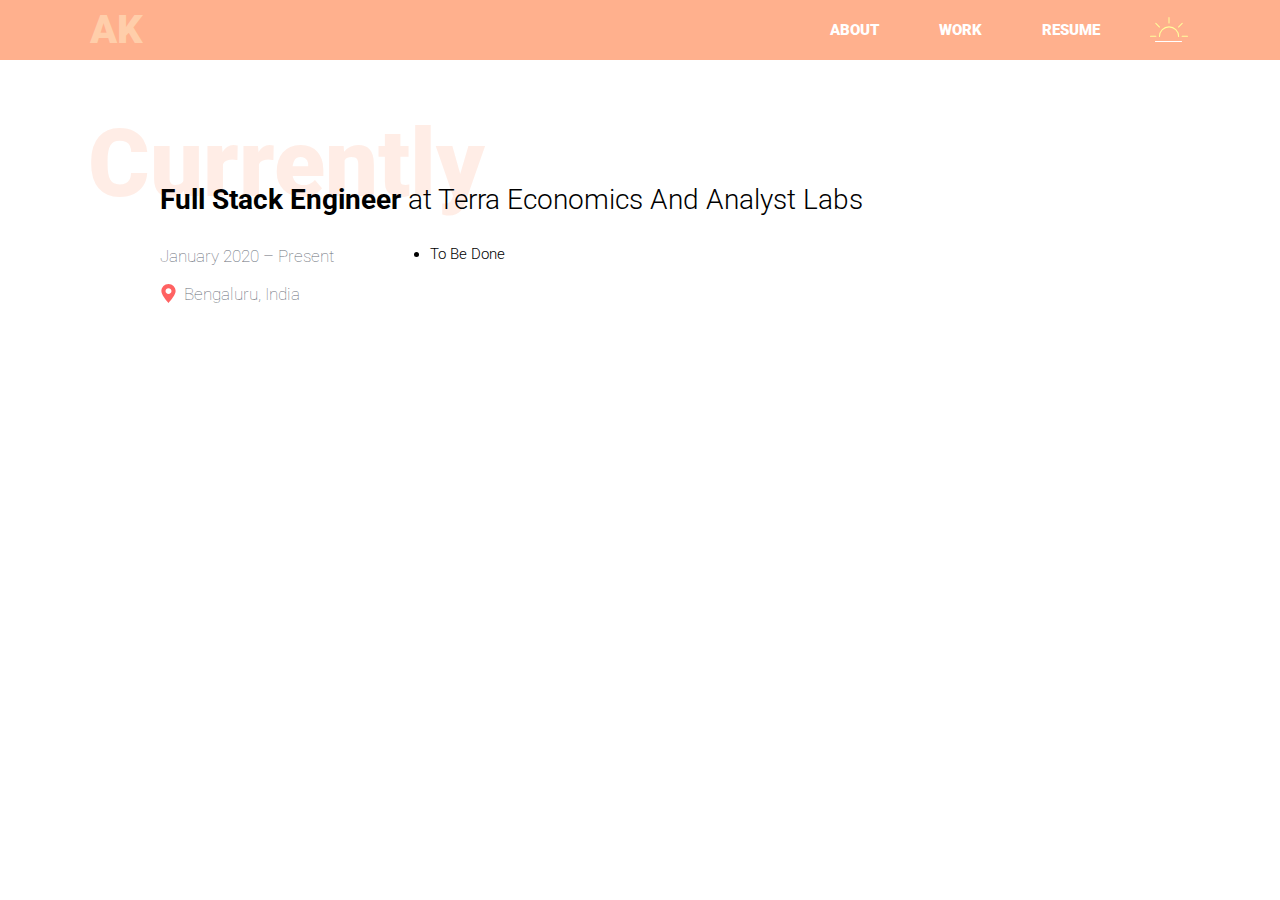
<file: resume/index.html>
<!DOCTYPE html><html lang="en"><head><meta charSet="utf-8"/><meta http-equiv="x-ua-compatible" content="ie=edge"/><meta name="viewport" content="width=device-width, initial-scale=1, shrink-to-fit=no"/><style data-href="/styles.862738076441152ba991.css">@import url(https://fonts.googleapis.com/css?family=Roboto:400,500,700,900);@import url(https://fonts.googleapis.com/css?family=Anonymous+Pro:400,400i,700,700);html{font-family:sans-serif;-ms-text-size-adjust:100%;-webkit-text-size-adjust:100%;scroll-behavior:smooth}*{box-sizing:border-box}body{margin:0;-webkit-font-smoothing:antialiased;-moz-osx-font-smoothing:grayscale}article,aside,details,figcaption,figure,footer,header,main,menu,nav,section,summary{display:block}audio,canvas,progress,video{display:inline-block}audio:not([controls]){display:none;height:0}progress{vertical-align:baseline}[hidden],template{display:none}a{background-color:transparent;-webkit-text-decoration-skip:objects}a:active,a:hover{outline-width:0}abbr[title]{border-bottom:none;text-decoration:underline;-webkit-text-decoration:underline dotted;text-decoration:underline dotted}b,strong{font-weight:inherit;font-weight:bolder}dfn{font-style:italic}h1{font-size:2em;margin:.67em 0}mark{background-color:#ff0;color:#000}small{font-size:80%}sub,sup{font-size:75%;line-height:0;position:relative;vertical-align:baseline}sub{bottom:-.25em}sup{top:-.5em}img{border-style:none}svg:not(:root){overflow:hidden}code,kbd,pre,samp{font-family:monospace,monospace;font-size:1em}figure{margin:1em 40px}hr{box-sizing:content-box;height:0;overflow:visible}button,input,optgroup,select,textarea{font:inherit;margin:0}optgroup{font-weight:700}button,input{overflow:visible}button,select{text-transform:none}[type=reset],[type=submit],button,html [type=button]{-webkit-appearance:button}[type=button]::-moz-focus-inner,[type=reset]::-moz-focus-inner,[type=submit]::-moz-focus-inner,button::-moz-focus-inner{border-style:none;padding:0}[type=button]:-moz-focusring,[type=reset]:-moz-focusring,[type=submit]:-moz-focusring,button:-moz-focusring{outline:1px dotted ButtonText}fieldset{border:1px solid silver;margin:0 2px;padding:.35em .625em .75em}legend{box-sizing:border-box;color:inherit;display:table;max-width:100%;padding:0;white-space:normal}textarea{overflow:auto}[type=checkbox],[type=radio]{box-sizing:border-box;padding:0}[type=number]::-webkit-inner-spin-button,[type=number]::-webkit-outer-spin-button{height:auto}[type=search]{-webkit-appearance:textfield;outline-offset:-2px}[type=search]::-webkit-search-cancel-button,[type=search]::-webkit-search-decoration{-webkit-appearance:none}::-webkit-input-placeholder{color:inherit;opacity:.54}::-webkit-file-upload-button{-webkit-appearance:button;font:inherit}html{font:112.5%/1.45em Roboto,sans-serif;box-sizing:border-box;overflow-y:scroll}*,:after,:before{box-sizing:inherit}body{color:rgba(0,0,0,.8);font-family:georgia,serif;font-weight:400;word-wrap:break-word;-webkit-font-kerning:normal;font-kerning:normal;-ms-font-feature-settings:"kern","liga","clig","calt";font-feature-settings:"kern","liga","clig","calt"}img{max-width:100%;margin-left:0;margin-right:0;margin-top:0;padding:0}h1{font-size:2.25rem}h1,h2{padding:0;margin:0 0 1.45rem;color:inherit;font-family:-apple-system,BlinkMacSystemFont,Segoe UI,Roboto,Oxygen,Ubuntu,Cantarell,Fira Sans,Droid Sans,Helvetica Neue,sans-serif;font-weight:700;text-rendering:optimizeLegibility;line-height:1.1}h2{font-size:1.62671rem}h3{font-size:1.38316rem}h3,h4{padding:0;margin:0 0 1.45rem;color:inherit;font-family:-apple-system,BlinkMacSystemFont,Segoe UI,Roboto,Oxygen,Ubuntu,Cantarell,Fira Sans,Droid Sans,Helvetica Neue,sans-serif;font-weight:700;text-rendering:optimizeLegibility;line-height:1.1}h4{font-size:1rem}h5{font-size:.85028rem}h5,h6{padding:0;margin:0 0 1.45rem;color:inherit;font-family:-apple-system,BlinkMacSystemFont,Segoe UI,Roboto,Oxygen,Ubuntu,Cantarell,Fira Sans,Droid Sans,Helvetica Neue,sans-serif;font-weight:700;text-rendering:optimizeLegibility;line-height:1.1}h6{font-size:.78405rem}hgroup{padding:0;margin:0 0 1.45rem}ol,ul{padding:0;margin:0 0 1.45rem 1.45rem;list-style-position:outside;list-style-image:none}dd,dl,figure,p{padding:0;margin:0 0 1.45rem}pre{margin:0 0 1.45rem;font-size:.85rem;line-height:1.42;background:rgba(0,0,0,.04);border-radius:3px;overflow:auto;word-wrap:normal;padding:1.45rem}table{font-size:1rem;line-height:1.45rem;border-collapse:collapse;width:100%}fieldset,table{padding:0;margin:0 0 1.45rem}blockquote{padding:0;margin:0 1.45rem 1.45rem}form,iframe,noscript{padding:0;margin:0 0 1.45rem}hr{padding:0;margin:0 0 calc(1.45rem - 1px);background:rgba(0,0,0,.2);border:none;height:1px}address{padding:0;margin:0 0 1.45rem}b,dt,strong,th{font-weight:700}li{margin-bottom:.725rem}ol li,ul li{padding-left:0}li>ol,li>ul{margin-left:1.45rem;margin-bottom:.725rem;margin-top:.725rem}blockquote :last-child,li :last-child,p :last-child{margin-bottom:0}li>p{margin-bottom:.725rem}code,kbd,samp{font-size:.85rem;line-height:1.45rem}abbr,abbr[title],acronym{border-bottom:1px dotted rgba(0,0,0,.5);cursor:help}abbr[title]{text-decoration:none}td,th,thead{text-align:left}td,th{border-bottom:1px solid rgba(0,0,0,.12);font-feature-settings:"tnum";-moz-font-feature-settings:"tnum";-ms-font-feature-settings:"tnum";-webkit-font-feature-settings:"tnum";padding:.725rem .96667rem calc(.725rem - 1px)}td:first-child,th:first-child{padding-left:0}td:last-child,th:last-child{padding-right:0}code,tt{background-color:rgba(0,0,0,.04);border-radius:3px;font-family:SFMono-Regular,Consolas,Roboto Mono,Droid Sans Mono,Liberation Mono,Menlo,Courier,monospace;padding:.2em 0}pre code{background:none;line-height:1.42}code:after,code:before,tt:after,tt:before{letter-spacing:-.2em;content:" "}pre code:after,pre code:before,pre tt:after,pre tt:before{content:""}@media only screen and (max-width:480px){html{font-size:100%}}.theme-toggle{cursor:pointer;display:flex;align-items:center;justify-content:center;flex-direction:row}.theme-toggle--sunrise.-size-s{width:38px}.theme-toggle--sunrise.-size-l{width:72px}.theme-toggle--sunset.-size-s{width:32px}.theme-toggle--sunset.-size-l{width:56px}.light-mode .theme-toggle--sunrise{opacity:1}.light-mode .theme-toggle--sunrise .white{stroke:#fff}.light-mode .theme-toggle--sunrise .yellow{stroke:#fffd9a}.light-mode .theme-toggle--sunset{opacity:.3}.light-mode .theme-toggle--sunset .white,.light-mode .theme-toggle--sunset .yellow{stroke:#212229}.dark-mode .theme-toggle--sunset{opacity:1}.dark-mode .theme-toggle--sunset .white{stroke:#fff}.dark-mode .theme-toggle--sunset .yellow{stroke:#fffd9a}.dark-mode .theme-toggle--sunrise{opacity:.3}.dark-mode .theme-toggle--sunrise .white,.dark-mode .theme-toggle--sunrise .yellow{stroke:#212229}.hero{height:100vh;position:relative;font-family:Roboto,sans-serif;transition:all .5s ease-in-out;background-image:linear-gradient(to bottom right,#ff8e65,#ffecac);z-index:1}.hero:before{position:absolute;content:"";top:0;right:0;bottom:0;left:0;background:linear-gradient(to bottom right,#a366ff,#30c0e2);z-index:-1;transition:opacity .7s linear;opacity:0}.dark-mode .hero:before{opacity:1}.hero:after{content:"";height:100vh;min-height:100vh;width:100%;position:absolute;top:0;right:0;-webkit-clip-path:polygon(100% 0,100% 0,100% 100%,0 100%);clip-path:polygon(100% 0,100% 0,100% 100%,0 100%);transition:background .7s ease-in-out;background:rgba(255,98,98,.3)}.dark-mode .hero:after{background:rgba(217,92,238,.25)}.hero__location{position:absolute;top:140px;left:-20px}.hero__location h3{transform:rotate(270deg);color:#fff;font-weight:900;font-size:30px;margin-bottom:0;display:flex;align-items:center;justify-content:center;flex-direction:row}.hero__location .icon{transform:rotate(90deg);margin-top:5px}@media screen and (max-width:800px){.hero__location{left:0;right:0;padding-top:40px;position:static}.hero__location h3{transform:rotate(0)}.hero__location .icon{display:none}}@media screen and (max-width:850px){.hero__location{display:none}}.hero__location-divider{display:inline-block;width:4px;margin:0 15px;background:#fff;height:.8em}@media screen and (max-width:800px){.hero__location-divider:nth-of-type(2){display:none}}.hero__intro{display:flex;align-items:center;justify-content:center;flex-direction:column;height:100vh}@media screen and (max-width:480px){.hero__intro{padding:20px}}.hero__name-wrap{position:relative}.hero__name-wrap h1{margin-bottom:0;z-index:5;position:relative;color:#fff;-webkit-user-select:none;-ms-user-select:none;user-select:none}.hero__name-wrap .hero__shadow,.hero__name-wrap h1{font-weight:900;font-size:125px;text-transform:uppercase;font-family:Roboto,sans-serif;line-height:1.5}.hero__name-wrap .hero__shadow{position:absolute;top:0;z-index:2;transition:all 1s ease;color:rgba(255,253,154,.35);transform:translate(-9px,9px)}.dark-mode .hero__name-wrap .hero__shadow{color:rgba(239,232,255,.25);transform:translate(9px,9px)}@media screen and (max-width:600px){.hero__name-wrap .hero__shadow,.hero__name-wrap h1{font-size:76px}}@media screen and (max-width:480px){.hero__name-wrap .hero__shadow,.hero__name-wrap h1{font-size:60px}}@media screen and (max-width:412px){.hero__name-wrap .hero__shadow,.hero__name-wrap h1{font-size:56px}.hero__name-wrap .hero__shadow{transform:translate(-4px,4px)}.dark-mode .hero__name-wrap .hero__shadow{color:rgba(239,232,255,.25);transform:translate(4px,4px)}}.hero__theme-toggles{display:flex;align-items:center;justify-content:center;flex-direction:row;margin-bottom:20px}.hero__theme-toggles .theme-toggle{margin:20px;cursor:pointer}.hero__theme-toggles .theme-toggle--sunset{margin-bottom:-10px}@media screen and (max-width:480px){.hero__theme-toggles{margin:40px}.hero__theme-toggles .theme-toggle--sunrise{width:52px}.hero__theme-toggles .theme-toggle--sunset{width:42px;margin-bottom:0}}@media screen and (max-width:412px){.hero__theme-toggles{margin:10px 0}.hero__theme-toggles .theme-toggle--sunrise{width:42px}.hero__theme-toggles .theme-toggle--sunset{width:32px}}.hero__headline{font-weight:300;font-size:20px;color:#fff;position:relative;z-index:10;font-family:Roboto,sans-serif;margin:-10px 0 60px}@media screen and (max-width:600px){.hero__headline{padding:20px;text-align:center}}@media screen and (max-width:450px){.hero__headline{margin:0 0 60px;font-size:17px}}@media screen and (max-width:412px){.hero__headline{font-size:15px}}.hero__ctas{display:flex;align-items:center;justify-content:center;flex-direction:row;position:relative;z-index:10;margin:20px 0}@media screen and (max-width:480px){.hero__ctas{flex-direction:column}.hero__ctas a{width:100%}.hero__ctas .button{color:#fff;background:rgba(255,253,154,.2)}.hero__ctas .button--primary{border:none}.hero__ctas .button{width:240px}}@media screen and (max-width:412px){.hero__ctas{margin-top:-30px}.hero__ctas .button{font-size:13px;height:40px}}.button{font-family:Roboto,sans-serif;font-weight:900;font-size:15px;text-transform:uppercase;border:none;margin:10px;background:transparent;white-space:nowrap;border-radius:500px;box-sizing:border-box;height:55px;cursor:pointer;transition:all .3s ease}.button:focus{outline:none}.button--primary{padding:5px 70px;border:2px solid #fffd9a;color:#fffd9a;background:transparent}.button--primary:hover{color:#686d77;background:#fffd9a}.button--secondary{color:#fff;padding:5px 50px}.button--secondary:hover{background:rgba(255,253,154,.2)}.button:hover{border-color:transparent}.nav{opacity:1;visibility:visible;transition:all .3s ease-in-out;height:60px;background:rgba(255,167,129,.9);margin:0;position:-webkit-sticky;position:sticky;z-index:1000;top:0;left:0;right:0;font-family:Roboto,sans-serif;padding:0 70px;display:flex;align-items:center;justify-content:flex-start;flex-direction:row}@media screen and (max-width:450px){.nav{transition:all .3s ease-in-out 0s}}.dark-mode .nav{background:rgba(105,138,252,.9)}.nav.-menu-open{transition:all .3s ease-in-out 0s}@media screen and (max-width:480px){.nav{position:fixed;padding:0 0 0 20px}}.nav a{text-decoration:none;text-transform:uppercase;font-weight:900;transition:.2s ease}.nav__content{width:1100px;margin:0 auto;justify-content:space-between}.nav__content,.nav__initials{display:flex;align-items:center;flex-direction:row}.nav__initials{height:60px;font-size:40px;color:#ffceaa;justify-content:flex-start}.dark-mode .nav__initials{color:#4cc3ca}@media screen and (max-width:480px){.nav__initials{font-size:34px;height:100%}}.nav__links{display:flex;align-items:center;justify-content:flex-start;flex-direction:row}.nav__links a{color:#fff;font-size:15px;margin:0 30px}.nav__links a:hover{color:#ffecac}.dark-mode .nav__links a:hover{color:#4cc3ca}@media screen and (max-width:480px){.nav__links{display:none}}.nav__themes{margin-left:20px;width:40px}.nav__icon{display:none}@media screen and (max-width:480px){.nav__icon{display:block;height:60px;width:100px;padding-right:15px;display:flex;align-items:center;justify-content:flex-end;flex-direction:row}}.nav__menu-pane{position:absolute;top:-100vh;height:calc(100vh - 60px);left:0;width:100%;transition:all .4s ease-in-out;display:flex;align-items:flex-start;justify-content:center;flex-direction:column}.nav__menu-pane a{display:block;line-height:1.3em;color:#fff;font-size:52px;text-transform:none;margin:0 0 40px}.-menu-open .nav__menu-pane{padding:20px;background:rgba(255,167,129,.9);top:60px}.dark-mode .-menu-open .nav__menu-pane{background:rgba(105,138,252,.9)}.nav__menu-pane .nav__themes{margin:-40px 0 40px}.nav.-is-hidden{opacity:0;visibility:hidden}.nav.-is-hidden.-menu-open{opacity:1;visibility:visible}.nav.-is-transparent{background:transparent;position:absolute}.nav.-is-hidden.-menu-open,.nav.-is-transparent.-menu-open{background:#ffa680}.dark-mode .nav.-is-hidden.-menu-open,.dark-mode .nav.-is-transparent.-menu-open{background:#668ff7}.project{position:relative;-webkit-column-break-inside:avoid;break-inside:avoid-column;border:1px solid transparent;margin:0 auto 16px;max-width:540px}.project__info{position:absolute;visibility:hidden;overflow:hidden;background:rgba(0,0,0,.9);opacity:0;max-height:100%;max-width:100%;top:0;bottom:0;right:0;left:0;z-index:10;text-align:left;padding:60px;transition:all .4s ease-in-out;display:flex;align-items:flex-start;justify-content:flex-start;flex-direction:column}.dark-mode .project__info{background:hsla(0,0%,100%,.97)}.project .arrow-icon{position:absolute;bottom:0;right:60px;width:62px;height:62px;opacity:0;transition:all .3s ease-in-out .2s}.project__title-wrap{position:relative;width:100%}.project__corner{visibility:hidden;position:absolute;right:-60px;bottom:-60px;transition:all .3s ease-in-out}.project__corner .triangle{fill:#ffa680}.dark-mode .project__corner .triangle{fill:#668ff7}.project__title{color:#fff}.dark-mode .project__title{color:#000}.project__shadow,.project__title{width:100%;font-size:42px;font-weight:900;text-transform:uppercase;font-family:Roboto,sans-serif;line-height:1.1;margin-bottom:20px}@media screen and (max-width:1040px){.project__shadow,.project__title{font-size:36px}}@media screen and (max-width:980px){.project__shadow,.project__title{font-size:28px}}@media screen and (max-width:400px){.project__shadow,.project__title{font-size:20px}}.project__shadow{position:absolute;left:-3px;bottom:-3px;z-index:-1;color:rgba(255,167,129,.45)}.dark-mode .project__shadow{color:rgba(102,143,247,.55)}.project__description{color:#fff;max-width:75%;font-weight:100;font-size:19px;margin-top:10px}.dark-mode .project__description{color:#686d77}@media screen and (max-width:1030px){.project__description{font-size:17px;width:100%}}@media screen and (max-width:490px){.project__description{font-size:15px;max-width:100%}}.project:hover{cursor:pointer}.project:hover .project__corner{visibility:visible;z-index:-1;right:0;bottom:0}.project:hover .project__info{border:1px solid rgba(151,153,164,.5);opacity:1;visibility:visible}.dark-mode .project:hover .project__info{border:none}.project:hover .arrow-icon{bottom:50px;opacity:1}.project:hover .arrow-icon g{stroke:#fffd9a}.project:hover .arrow-icon:hover g{stroke:#fff}@media screen and (max-width:490px){.project:hover .arrow-icon{right:40px;bottom:40px}}.project .gif{border:1px solid rgba(151,153,164,.5)}.page{min-height:100vh;transition:all .5s ease-in-out}.page--home{margin:0;padding:0;font-family:Roboto,sans-serif;background:#fefcf1;color:#686d77}.dark-mode .page--home{background:#1a1b30;color:#d9dde6}.page--home__projects{box-sizing:border-box;padding:110px 0 70px;margin:0 auto;-webkit-columns:2;column-count:2;-webkit-column-gap:16px;column-gap:16px;max-width:1100px}@media screen and (max-width:1100px){.page--home__projects{padding:70px}}@media screen and (max-width:870px){.page--home__projects{-webkit-columns:1;column-count:1}}@media screen and (max-width:480px){.page--home__projects{padding:20px}}.page--home__tools{width:70%;margin:0 auto 50px;text-align:center}.page--home__tools h4{font-size:15px;font-weight:900;text-transform:uppercase;color:#ffa680}.dark-mode .page--home__tools h4{color:#668ff7}.page--home__tools p{font-family:Roboto,sans-serif;font-size:20px;font-weight:300}@media screen and (max-width:480px){.page--home__tools{margin:60px auto 40px}.page--home__tools h4{font-size:13px}.page--home__tools p{font-size:17px}}@media screen and (max-width:412px){.page--home__tools h4,.page--home__tools p{font-size:13px}}.page--home__underline{width:80px;height:3px;background:#ffa680;margin:0 auto}.dark-mode .page--home__underline{background:#668ff7}.page--about{font-family:Roboto,sans-serif;background:#fff}@media screen and (max-width:1250px){.page--about .page--about__intro{padding:70px}}.page--about__hero{padding-top:60px;height:100vh;min-height:500px;position:fixed;top:0;bottom:0;right:0;left:0;background-image:linear-gradient(to bottom right,#ff8e65,#ffecac);z-index:1;display:flex;align-items:center;justify-content:center;flex-direction:row}.page--about__hero:before{position:fixed;content:"";top:0;right:0;bottom:0;left:0;background:linear-gradient(to bottom right,#a366ff,#30c0e2);z-index:-1;transition:opacity .7s linear;opacity:0}.dark-mode .page--about__hero:before{opacity:1}.page--about__hero:after{content:"";height:100vh;min-height:500px;width:100%;position:fixed;top:0;right:0;-webkit-clip-path:polygon(100% 0,100% 0,100% 100%,0 100%);clip-path:polygon(100% 0,100% 0,100% 100%,0 100%);transition:background .7s ease-in-out;background:rgba(255,98,98,.3)}.dark-mode .page--about__hero:after{background:rgba(217,92,238,.25)}@media screen and (max-width:850px){.page--about__hero{height:100vh;background-image:linear-gradient(to bottom right,#ff8e65,#ffecac);z-index:1;text-align:center}.page--about__hero:before{position:fixed;content:"";top:0;right:0;bottom:0;left:0;background:linear-gradient(to bottom right,#a366ff,#30c0e2);z-index:-1;transition:opacity .7s linear;opacity:0}.dark-mode .page--about__hero:before{opacity:1}.page--about__hero:after{content:"";height:100vh;min-height:500px;width:100%;position:fixed;top:0;right:0;-webkit-clip-path:polygon(100% 0,100% 0,100% 100%,0 100%);clip-path:polygon(100% 0,100% 0,100% 100%,0 100%);transition:background .7s ease-in-out;background:rgba(255,98,98,.3)}.dark-mode .page--about__hero:after{background:rgba(217,92,238,.25)}}.page--about__intro{color:#fff;z-index:5;height:100%;width:100%;max-width:1100px;position:fixed;padding:0;display:flex;align-items:center;justify-content:center;flex-direction:row}@media screen and (max-width:850px){.page--about__intro{flex-direction:column;padding:70px}}@media screen and (max-width:450px){.page--about__intro{padding:20px}}.page--about__text{max-width:750px;margin-right:70px;width:90%}@media screen and (max-width:850px){.page--about__text{margin:0}}.page--about__text h1{font-weight:300;font-size:52px;margin-bottom:40px}@media screen and (max-width:955px){.page--about__text h1{font-size:40px}}@media screen and (max-width:450px){.page--about__text h1{font-size:28px}}.page--about__text h1 span{font-weight:900;line-height:1.4;margin-right:8px}@media screen and (max-width:850px){.page--about__text h1 span{display:block;margin-bottom:15px}}.page--about__text h2{font-weight:300;font-size:22px;line-height:1.4em;margin-bottom:0;font-family:Roboto,sans-serif}@media screen and (max-width:450px){.page--about__text h2{font-size:17px;margin-bottom:30px}}.page--about__underline{width:260px;height:3px;background:#ffceaa;margin:40px 0;transition:all .6s ease-in-out}.dark-mode .page--about__underline{background:#30c0e2}@media screen and (max-width:850px){.page--about__underline{margin:30px auto}}.page--about__photo{min-width:280px;width:65%;-webkit-clip-path:circle(40%);clip-path:circle(40%)}@media screen and (max-width:450px){.page--about__photo{min-width:160px}}.page--about .nav{position:fixed}.page--about__main{position:absolute;top:100vh;z-index:100;left:0;right:0;min-height:100vh;width:100vw;padding:90px 70px 70px;background:#fff}@media screen and (max-width:985px){.page--about__main{min-height:120vh}}@media screen and (max-width:830px){.page--about__main{height:auto}}@media screen and (max-width:450px){.page--about__main{padding:20px}}.page--about__main h1{color:#ffceaa;font-weight:900;font-size:52px}.dark-mode .page--about__main h1{color:rgba(105,138,252,.9)}.page--about__wrap{max-width:1100px;margin:0 auto;font-weight:100;color:#212229;display:flex;align-items:flex-start;justify-content:space-between;flex-direction:row}@media screen and (max-width:850px){.page--about__wrap{flex-direction:column;flex:1 1}}.page--about__bio{width:75%;margin-right:90px}.page--about__bio a,.page--about__bio a:active,.page--about__bio a:hover{text-decoration:none;color:#61afef}.page--about__bio p{color:#212229;margin-bottom:30px;font-size:17px;font-weight:100}@media screen and (max-width:850px){.page--about__bio{width:100%}.page--about__bio p{font-size:15px}}.page--about__panel{width:25%}.page--about__panel h3{font-size:17px;font-weight:900;text-transform:uppercase;margin:50px 0 20px;color:rgba(255,167,129,.9)}.dark-mode .page--about__panel h3{color:rgba(105,138,252,.9)}.page--about__panel h3:first-of-type{margin-top:20px}.page--about__panel>div{margin-bottom:25px}.page--about__panel h4{font-weight:700;font-size:17px;margin-bottom:5px}.page--about__panel span{font-size:15px;display:block;line-height:1.4}@media screen and (max-width:850px){.page--about__panel{width:100%}}.page--about__social{display:flex;align-items:center;justify-content:flex-start;flex-direction:row}.page--about__social>a{height:24px;margin-right:12px}@media screen and (max-width:850px){.page--about__social>a{margin-right:20px}}.page--about__social:last-child img{margin-top:-2px;margin-left:-2px}.page--resume{font-family:Roboto,sans-serif;color:#000}.page--resume__main{max-width:1100px;margin:0 auto;padding:70px 0}@media screen and (max-width:1240px){.page--resume__main{padding:70px;margin:0}}@media screen and (max-width:450px){.page--resume__main{padding:70px 40px 20px 20px}}.page--resume__main h1{font-size:96px;font-family:Roboto,sans-serif;opacity:.4;font-weight:700;color:rgba(255,167,129,.9)}.dark-mode .page--resume__main h1{color:rgba(105,138,252,.9)}.page--resume__job{margin:55px 0 25px 70px;position:relative;padding-bottom:55px;border-bottom:1px solid rgba(151,153,164,.25)}@media screen and (max-width:450px){.page--resume__job{margin:40px 0;padding-bottom:10px}}.page--resume__job:nth-of-type(8),.page--resume__job:nth-of-type(10){border-bottom:0}@media screen and (max-width:450px){.page--resume__job{margin-left:20px}}.page--resume__job h2{font-size:19px;font-weight:300;color:#000;font-family:Roboto,sans-serif}.page--resume__job h2 strong{font-weight:700}.page--resume__job h2 a,.page--resume__job h2 a:active,.page--resume__job h2 a:visited{text-decoration:none;color:#000;transition:all .1s ease-in-out}.page--resume__job h2 a:hover{color:#61afef}@media screen and (max-width:450px){.page--resume__job h2{font-size:17px}}.page--resume__job.-is-current{margin-bottom:55px;border-bottom:0}.page--resume__job.-is-current h2{font-size:28px}@media screen and (max-width:450px){.page--resume__job.-is-current h2{font-size:20px}}.page--resume__job.-is-current:before{content:"Currently";white-space:nowrap;top:-34px;left:-72px;position:absolute;font-size:94px;font-weight:900;z-index:-1;color:rgba(255,167,129,.2)}.dark-mode .page--resume__job.-is-current:before{color:rgba(105,138,252,.12)}@media screen and (max-width:800px){.page--resume__job.-is-current:before{font-size:60px;top:-25px}}@media screen and (max-width:450px){.page--resume__job.-is-current:before{left:-20px;top:-20px;font-size:46px}}.page--resume__job:nth-of-type(2):before{content:"Past Experience";white-space:nowrap;top:-34px;left:-72px;position:absolute;font-size:94px;font-weight:900;z-index:-1;color:rgba(255,167,129,.2)}.dark-mode .page--resume__job:nth-of-type(2):before{color:rgba(105,138,252,.12)}@media screen and (max-width:800px){.page--resume__job:nth-of-type(2):before{font-size:60px;top:-25px}}@media screen and (max-width:450px){.page--resume__job:nth-of-type(2):before{left:-20px;top:-20px;font-size:46px}}.page--resume__job.-is-education{margin-top:100px}@media screen and (max-width:450px){.page--resume__job.-is-education{margin-top:0}}.page--resume__job.-is-education:before{content:"Education";white-space:nowrap;top:-34px;left:-72px;position:absolute;font-size:94px;font-weight:900;z-index:-1;color:rgba(255,167,129,.2)}.dark-mode .page--resume__job.-is-education:before{color:rgba(105,138,252,.12)}@media screen and (max-width:800px){.page--resume__job.-is-education:before{font-size:60px;top:-25px}}@media screen and (max-width:450px){.page--resume__job.-is-education:before{left:-20px;top:-20px;font-size:46px}}.page--resume__wrap{display:flex;align-items:flex-start;justify-content:flex-start;flex-direction:row}@media screen and (max-width:800px){.page--resume__wrap{flex-direction:column}}.page--resume__details{margin-right:70px;min-width:170px}@media screen and (max-width:800px){.page--resume__details{margin-bottom:20px}}.page--resume__details h3{margin:5px 0 15px;font-family:Roboto,sans-serif}.page--resume__details h3,.page--resume__location{font-size:17px;font-weight:100;white-space:nowrap;color:#686d77}.page--resume__location{display:flex;align-items:center;justify-content:flex-start;flex-direction:row}.page--resume__location .icon--location{height:19px;margin:0 5px 0 -2px}.page--resume__bullets{font-size:15px;font-weight:300}.page--resume__bullets ul li{line-height:1.6;margin-bottom:10px}@media screen and (max-width:450px){.page--resume__bullets{font-size:13px}}.page--not-found{min-height:100vh;width:100%;margin:0 auto;display:flex;justify-content:center;align-items:center;flex-direction:column;background-image:linear-gradient(to bottom right,#ff8e65,#ffecac);font-family:Roboto,sans-serif}.dark-mode .page--not-found{background-image:linear-gradient(to bottom right,#a366ff,#30c0e2)}.page--not-found__404{color:#fff;font-size:240px;margin:40px 0;font-weight:900}@media screen and (max-width:500px){.page--not-found__404{font-size:180px}}@media screen and (max-width:400px){.page--not-found__404{font-size:100px;margin:0}}.page--not-found__text{font-size:36px;font-weight:100;color:#fff;line-height:100px;text-align:center}@media screen and (max-width:400px){.page--not-found__text{font-size:26px;line-height:70px}}.page--not-found__back{width:100%;width:60px;height:60px}@media screen and (max-width:400px){.page--not-found__back{width:30px;height:30px}}</style><meta name="generator" content="Gatsby 2.19.45"/><title data-react-helmet="true">Resume | Anuj Kapoor</title><meta data-react-helmet="true" name="description" content="Full Stack Engineer"/><meta data-react-helmet="true" property="og:title" content="Resume"/><meta data-react-helmet="true" property="og:description" content="Full Stack Engineer"/><meta data-react-helmet="true" property="og:image" content="http://i.ibb.co/2hbCNtp/ogimage.jpg"/><meta data-react-helmet="true" property="og:image:secure_url" content="https://i.ibb.co/2hbCNtp/ogimage.jpg"/><meta data-react-helmet="true" property="og:image:type" content="image/jpeg"/><meta data-react-helmet="true" property="og:type" content="website"/><meta data-react-helmet="true" name="twitter:card" content="summary"/><meta data-react-helmet="true" name="twitter:creator" content="anuj_kapoor"/><meta data-react-helmet="true" name="twitter:site" content="@kim_hart"/><meta data-react-helmet="true" name="twitter:title" content="Resume"/><meta data-react-helmet="true" name="twitter:description" content="Full Stack Engineer"/><meta data-react-helmet="true" name="twitter:image" content="http://i.ibb.co/2hbCNtp/ogimage.jpg"/><link rel="icon" href="/icons/icon-48x48.png?v=9d3a6afa544ac7dfad06114f73384c0f"/><link rel="manifest" href="/manifest.webmanifest"/><meta name="theme-color" content="#FFFFFF"/><link rel="apple-touch-icon" sizes="48x48" href="/icons/icon-48x48.png?v=9d3a6afa544ac7dfad06114f73384c0f"/><link rel="apple-touch-icon" sizes="72x72" href="/icons/icon-72x72.png?v=9d3a6afa544ac7dfad06114f73384c0f"/><link rel="apple-touch-icon" sizes="96x96" href="/icons/icon-96x96.png?v=9d3a6afa544ac7dfad06114f73384c0f"/><link rel="apple-touch-icon" sizes="144x144" href="/icons/icon-144x144.png?v=9d3a6afa544ac7dfad06114f73384c0f"/><link rel="apple-touch-icon" sizes="192x192" href="/icons/icon-192x192.png?v=9d3a6afa544ac7dfad06114f73384c0f"/><link rel="apple-touch-icon" sizes="256x256" href="/icons/icon-256x256.png?v=9d3a6afa544ac7dfad06114f73384c0f"/><link rel="apple-touch-icon" sizes="384x384" href="/icons/icon-384x384.png?v=9d3a6afa544ac7dfad06114f73384c0f"/><link rel="apple-touch-icon" sizes="512x512" href="/icons/icon-512x512.png?v=9d3a6afa544ac7dfad06114f73384c0f"/><link as="script" rel="preload" href="/webpack-runtime-0385dc26ba1dcc0230cd.js"/><link as="script" rel="preload" href="/app-c41674aea1505b1af684.js"/><link as="script" rel="preload" href="/styles-8d583999dd77225439ad.js"/><link as="script" rel="preload" href="/commons-ab81276b1fedc5af542d.js"/><link as="script" rel="preload" href="/component---src-pages-resume-js-7c79020a530fb7f1dd1d.js"/><link as="fetch" rel="preload" href="/page-data/resume/page-data.json" crossorigin="anonymous"/><link as="fetch" rel="preload" href="/page-data/app-data.json" crossorigin="anonymous"/></head><body><script>!function(e,a,o){function d(e){document.body.classList.add(e?"dark-mode":"light-mode"),document.body.classList.remove(e?"light-mode":"dark-mode")}var t=window.matchMedia("(prefers-color-scheme: dark)"),r="(prefers-color-scheme: dark)"===t.media,s=null;try{s=localStorage.getItem("darkMode")}catch(e){}var c=null!==s;if(c&&(s=JSON.parse(s)),c)d(s);else if(r)d(t.matches),localStorage.setItem("darkMode",t.matches);else{var l=document.body.classList.contains("dark-mode");localStorage.setItem("darkMode",JSON.stringify(l))}}();</script><div id="___gatsby"><div style="outline:none" tabindex="-1" id="gatsby-focus-wrapper"><main><div class="page page--resume"><header class="nav"><div class="nav__content"><a class="nav__initials" href="/">AK</a><div class="nav__links"><a href="/about">About</a><a href="/#projects">Work</a><a href="/resume">Resume</a><div class="nav__themes"><div class="theme-toggle theme-toggle--sunrise -size-s"><svg class="icon" width="100%" viewBox="0 0 72 48"><g id="D2:-Sun-Up-Sun-Down" stroke="none" stroke-width="1" fill="none" fill-rule="evenodd" stroke-linecap="round" stroke-linejoin="round"><g id="Sun-Up" transform="translate(-632.000000, -168.000000)" stroke-width="2"><g id="Group-4" transform="translate(633.000000, 169.000000)"><g id="Group-15"><g id="Group-7" class="yellow"><path d="M34.9949533,0.185916667 L34.9949533,10.3319167" id="Stroke-1"></path><path d="M69.9895911,35.30615 L59.8807689,35.30615" id="Stroke-3"></path><path d="M10.1088222,35.30615 L0,35.30615" id="Stroke-5"></path></g><path d="M10,11 L17,18" id="Stroke-8" class="yellow"></path><path d="M60,11 L53,18" id="Stroke-9" class="yellow"></path><g id="Group-14" transform="translate(9.000000, 17.000000)"><path d="M44.1925697,18.8371579 C44.1925697,8.80768421 36.0805697,0.677684211 26.0697818,0.677684211 C16.0605697,0.677684211 7.94699394,8.80768421 7.94699394,18.8371579" id="Stroke-10" class="yellow"></path><path d="M0.31449697,28.4210526 L49.7412848,28.4210526" id="Stroke-12" class="white"></path></g></g></g></g></g></svg></div></div></div><div class="nav__icon"><svg class="menu-icon" viewBox="0 0 172 172" width="34px" height="34px"><g fill="none" fill-rule="nonzero" stroke="none" stroke-width="1" stroke-linecap="butt" stroke-linejoin="miter" stroke-miterlimit="10" stroke-dashoffset="0"><path d="M0,172v-172h172v172z" fill="none"></path><g fill="#ffffff"><path d="M21.5,35.83333c-2.58456,-0.03655 -4.98858,1.32136 -6.29153,3.55376c-1.30295,2.2324 -1.30295,4.99342 0,7.22582c1.30295,2.2324 3.70697,3.59031 6.29153,3.55376h129c2.58456,0.03655 4.98858,-1.32136 6.29153,-3.55376c1.30295,-2.2324 1.30295,-4.99342 0,-7.22582c-1.30295,-2.2324 -3.70697,-3.59031 -6.29153,-3.55376zM21.5,78.83333c-2.58456,-0.03655 -4.98858,1.32136 -6.29153,3.55376c-1.30295,2.2324 -1.30295,4.99342 0,7.22582c1.30295,2.2324 3.70697,3.59031 6.29153,3.55376h129c2.58456,0.03655 4.98858,-1.32136 6.29153,-3.55376c1.30295,-2.2324 1.30295,-4.99342 0,-7.22582c-1.30295,-2.2324 -3.70697,-3.59031 -6.29153,-3.55376zM21.5,121.83333c-2.58456,-0.03655 -4.98858,1.32136 -6.29153,3.55376c-1.30295,2.2324 -1.30295,4.99342 0,7.22582c1.30295,2.2324 3.70697,3.59031 6.29153,3.55376h129c2.58456,0.03655 4.98858,-1.32136 6.29153,-3.55376c1.30295,-2.2324 1.30295,-4.99342 0,-7.22582c-1.30295,-2.2324 -3.70697,-3.59031 -6.29153,-3.55376z"></path></g></g></svg></div></div><div class="nav__menu-pane"><div class="nav__themes"><div class="theme-toggle theme-toggle--sunrise -size-l"><svg class="icon" width="100%" viewBox="0 0 72 48"><g id="D2:-Sun-Up-Sun-Down" stroke="none" stroke-width="1" fill="none" fill-rule="evenodd" stroke-linecap="round" stroke-linejoin="round"><g id="Sun-Up" transform="translate(-632.000000, -168.000000)" stroke-width="2"><g id="Group-4" transform="translate(633.000000, 169.000000)"><g id="Group-15"><g id="Group-7" class="yellow"><path d="M34.9949533,0.185916667 L34.9949533,10.3319167" id="Stroke-1"></path><path d="M69.9895911,35.30615 L59.8807689,35.30615" id="Stroke-3"></path><path d="M10.1088222,35.30615 L0,35.30615" id="Stroke-5"></path></g><path d="M10,11 L17,18" id="Stroke-8" class="yellow"></path><path d="M60,11 L53,18" id="Stroke-9" class="yellow"></path><g id="Group-14" transform="translate(9.000000, 17.000000)"><path d="M44.1925697,18.8371579 C44.1925697,8.80768421 36.0805697,0.677684211 26.0697818,0.677684211 C16.0605697,0.677684211 7.94699394,8.80768421 7.94699394,18.8371579" id="Stroke-10" class="yellow"></path><path d="M0.31449697,28.4210526 L49.7412848,28.4210526" id="Stroke-12" class="white"></path></g></g></g></g></g></svg></div></div><a href="/about">About</a><a href="/#projects">Work</a><a href="/resume">Resume</a></div></header><div class="page--resume__main"><div class="page--resume__job -is-current"><h2><strong>Full Stack Engineer</strong> at <a target="_blank" href="https://www.tealindia.in/">Terra Economics And Analyst Labs</a></h2><div class="page--resume__wrap"><div class="page--resume__details"><h3>January 2020 – Present</h3><div class="page--resume__location"><svg class="icon icon--location" width="21px" height="28px" viewBox="0 0 21 28"><g id="D2:-Sun-Up-Sun-Down" stroke="none" stroke-width="1" fill="none" fill-rule="evenodd"><g id="Sun-Down" transform="translate(-62.000000, -53.000000)" fill="#FF6262"><g id="Group" transform="translate(9.000000, 53.000000)"><path d="M63.4507042,6.09122807 C65.915493,6.09122807 67.8873239,8.05614035 67.8873239,10.4140351 C67.8873239,12.8701754 65.915493,14.8350877 63.4507042,14.8350877 C61.084507,14.8350877 59.1126761,12.8701754 59.1126761,10.4140351 C59.1126761,8.05614035 61.084507,6.09122807 63.4507042,6.09122807 M63.4507042,28 C67.0985915,23.8736842 74,16.1122807 74,10.4140351 C74,4.71578947 69.2676056,0 63.4507042,0 C57.7323944,0 53,4.71578947 53,10.4140351 C53,16.1122807 59.9014085,23.8736842 63.4507042,28" id="Fill-1"></path></g></g></g></svg>Bengaluru, India</div></div><div class="page--resume__bullets"><ul><li>To Be Done</li></ul></div></div></div></div></div></main></div><div id="gatsby-announcer" style="position:absolute;top:0;width:1px;height:1px;padding:0;overflow:hidden;clip:rect(0, 0, 0, 0);white-space:nowrap;border:0" aria-live="assertive" aria-atomic="true"></div></div><script id="gatsby-script-loader">/*<![CDATA[*/window.pagePath="/resume/";/*]]>*/</script><script id="gatsby-chunk-mapping">/*<![CDATA[*/window.___chunkMapping={"app":["/app-c41674aea1505b1af684.js"],"component---src-pages-404-js":["/component---src-pages-404-js-0083114eaa39ef3ca6b4.js"],"component---src-pages-about-js":["/component---src-pages-about-js-d0b38784fbcfd1acc5f7.js"],"component---src-pages-index-js":["/component---src-pages-index-js-31d99ad909fb2ef44e8e.js"],"component---src-pages-resume-js":["/component---src-pages-resume-js-7c79020a530fb7f1dd1d.js"]};/*]]>*/</script><script src="/component---src-pages-resume-js-7c79020a530fb7f1dd1d.js" async=""></script><script src="/commons-ab81276b1fedc5af542d.js" async=""></script><script src="/styles-8d583999dd77225439ad.js" async=""></script><script src="/app-c41674aea1505b1af684.js" async=""></script><script src="/webpack-runtime-0385dc26ba1dcc0230cd.js" async=""></script></body></html>
</file>
